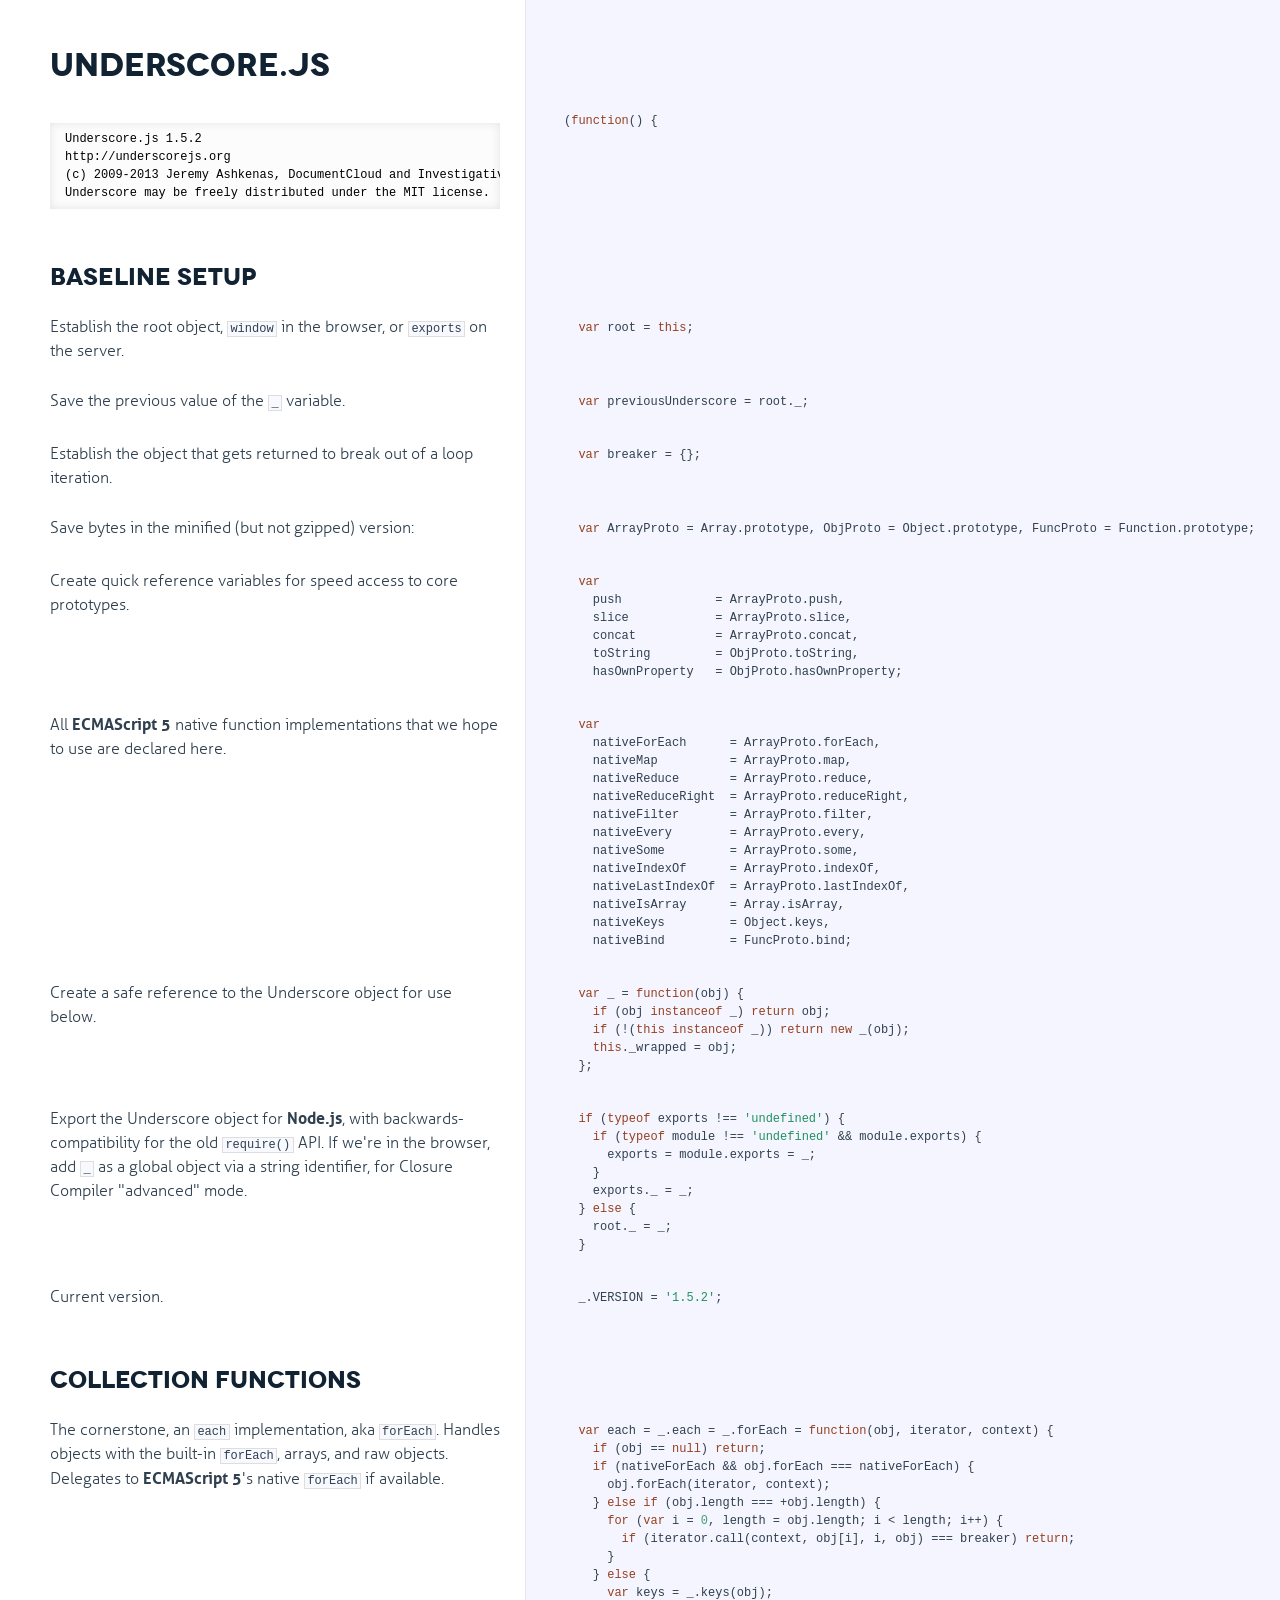
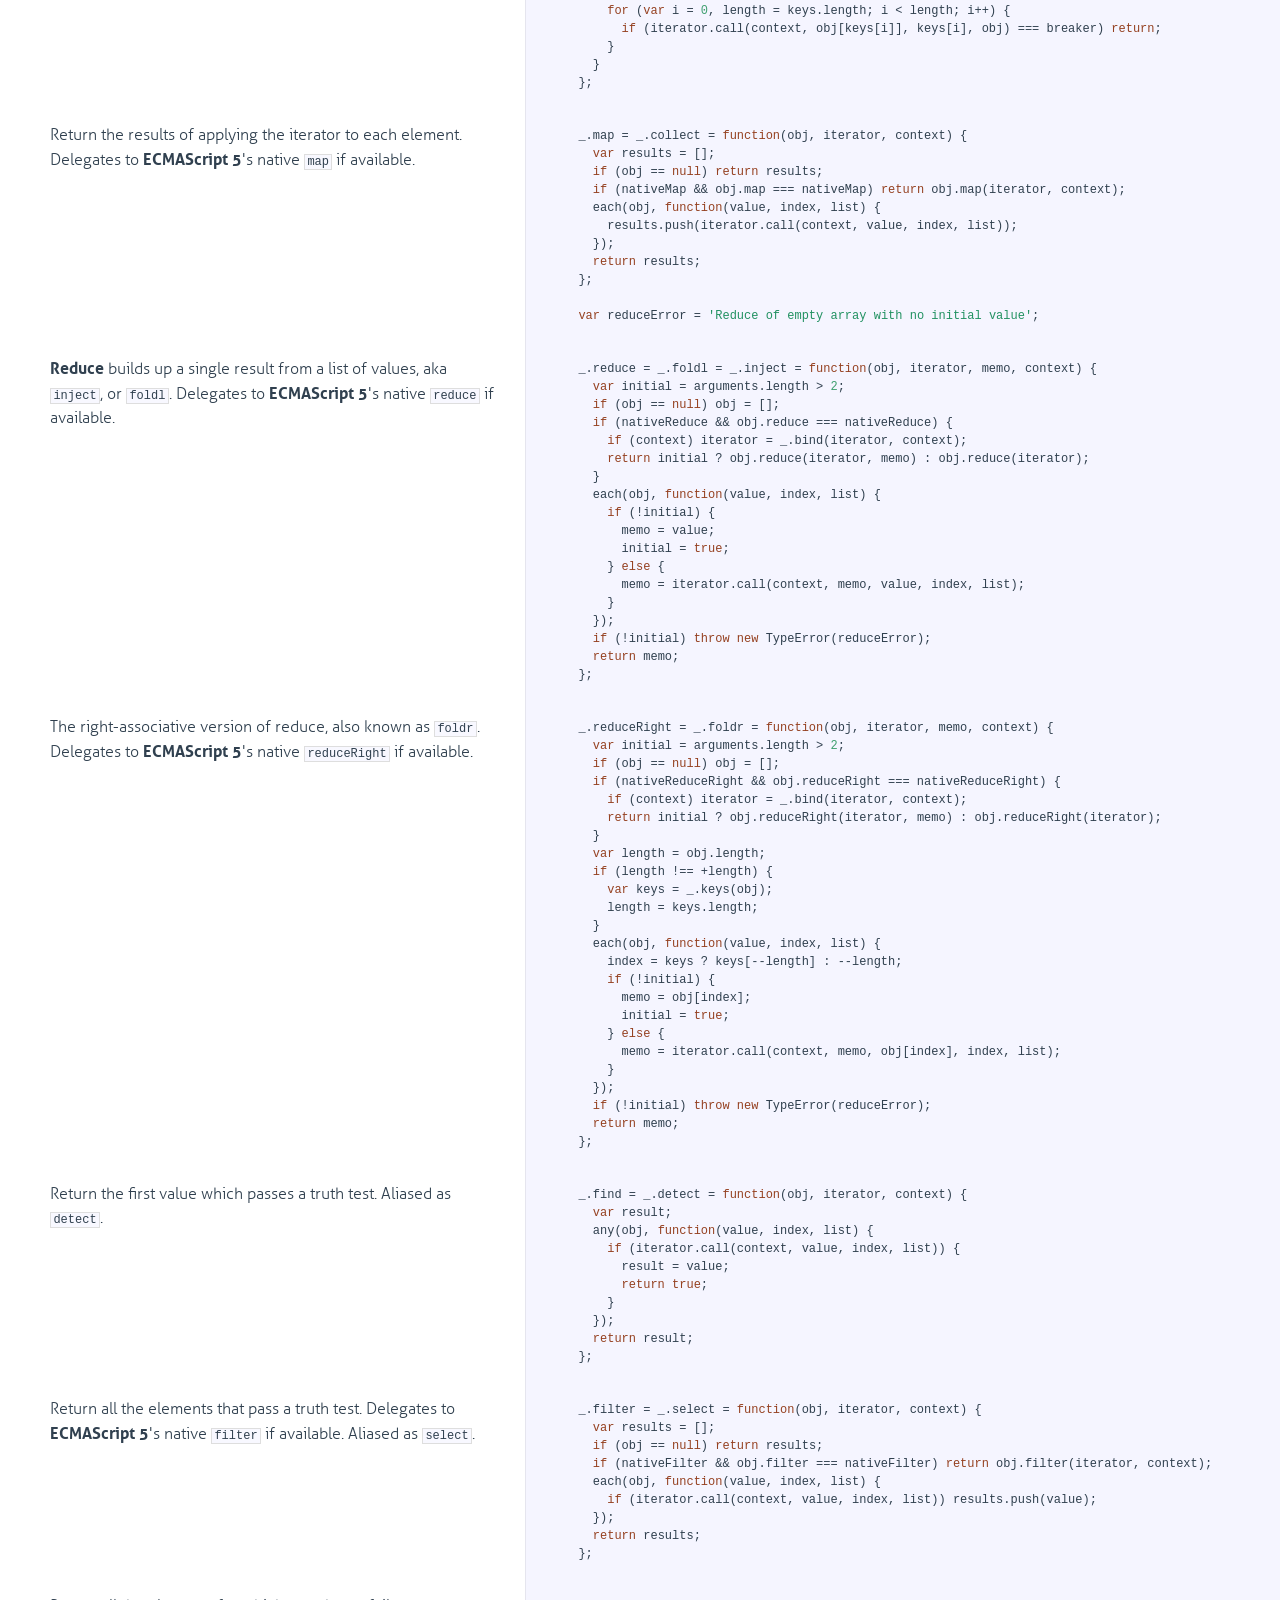
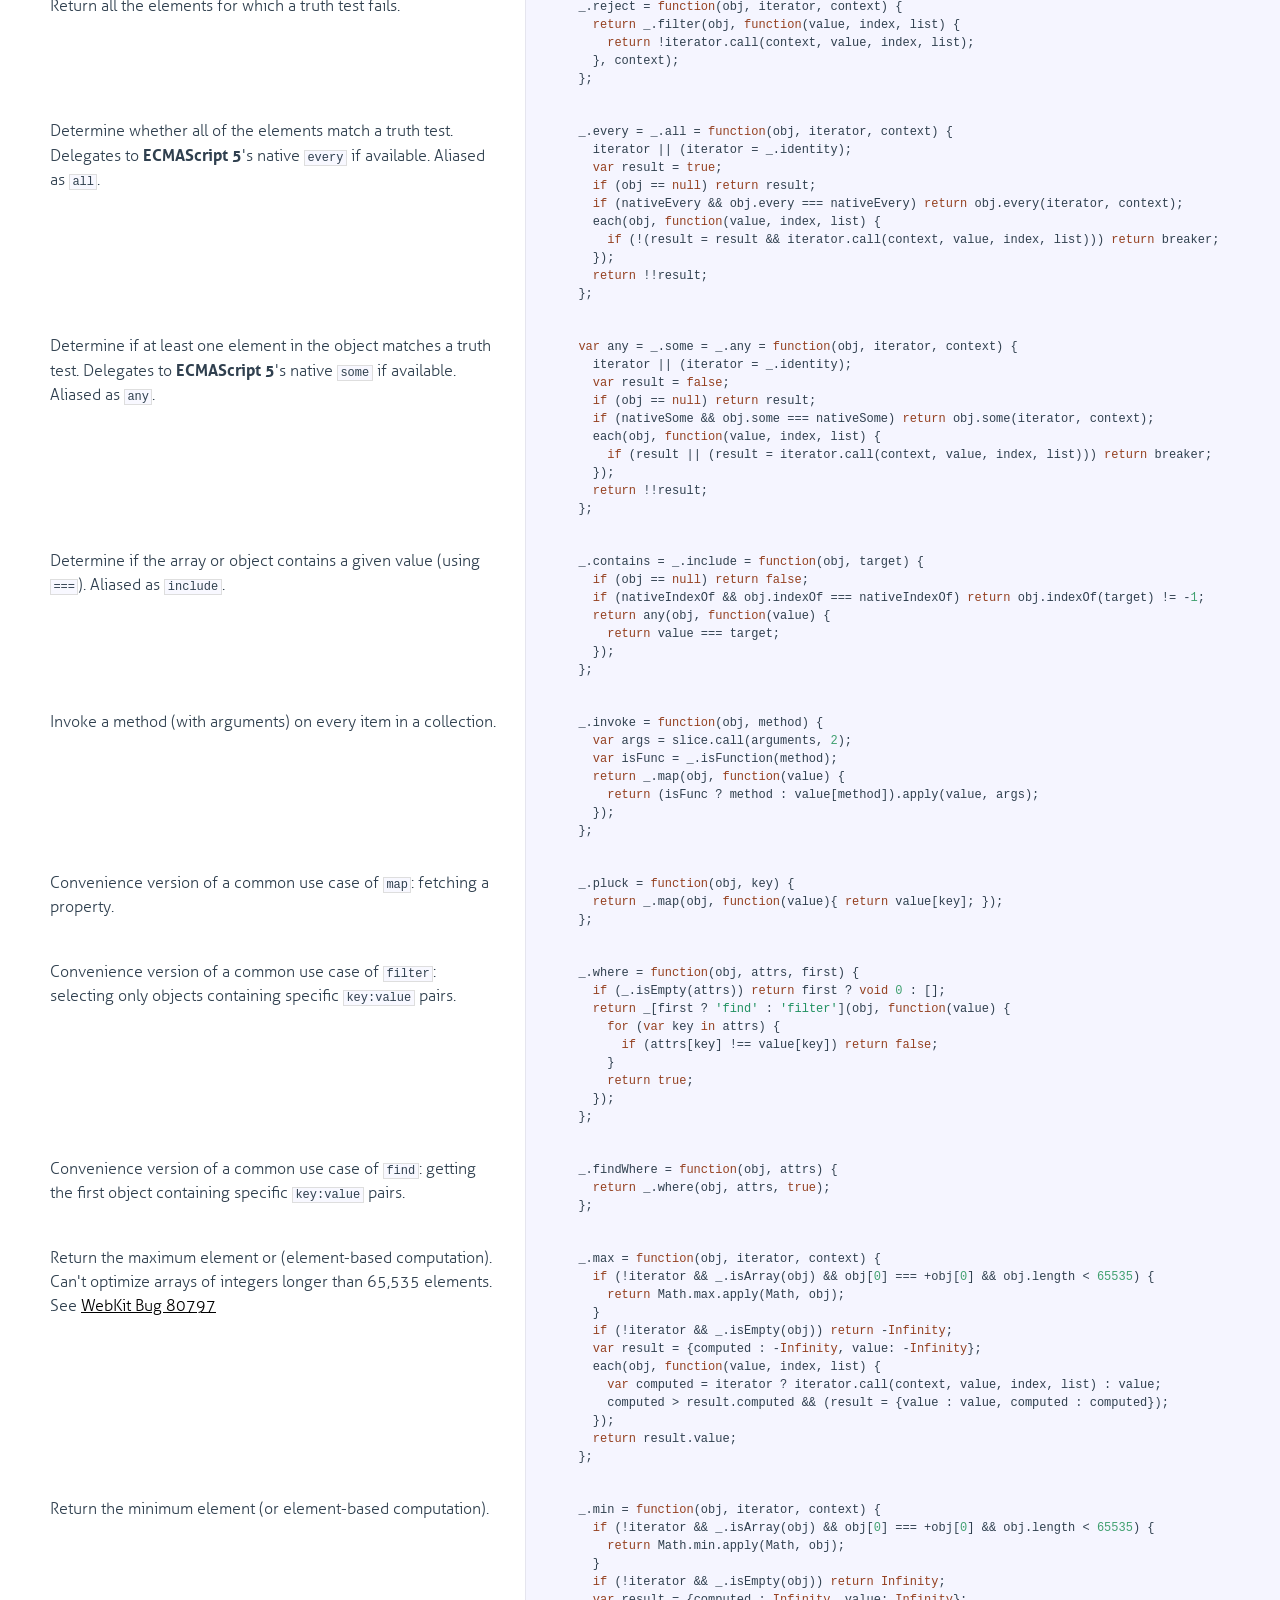
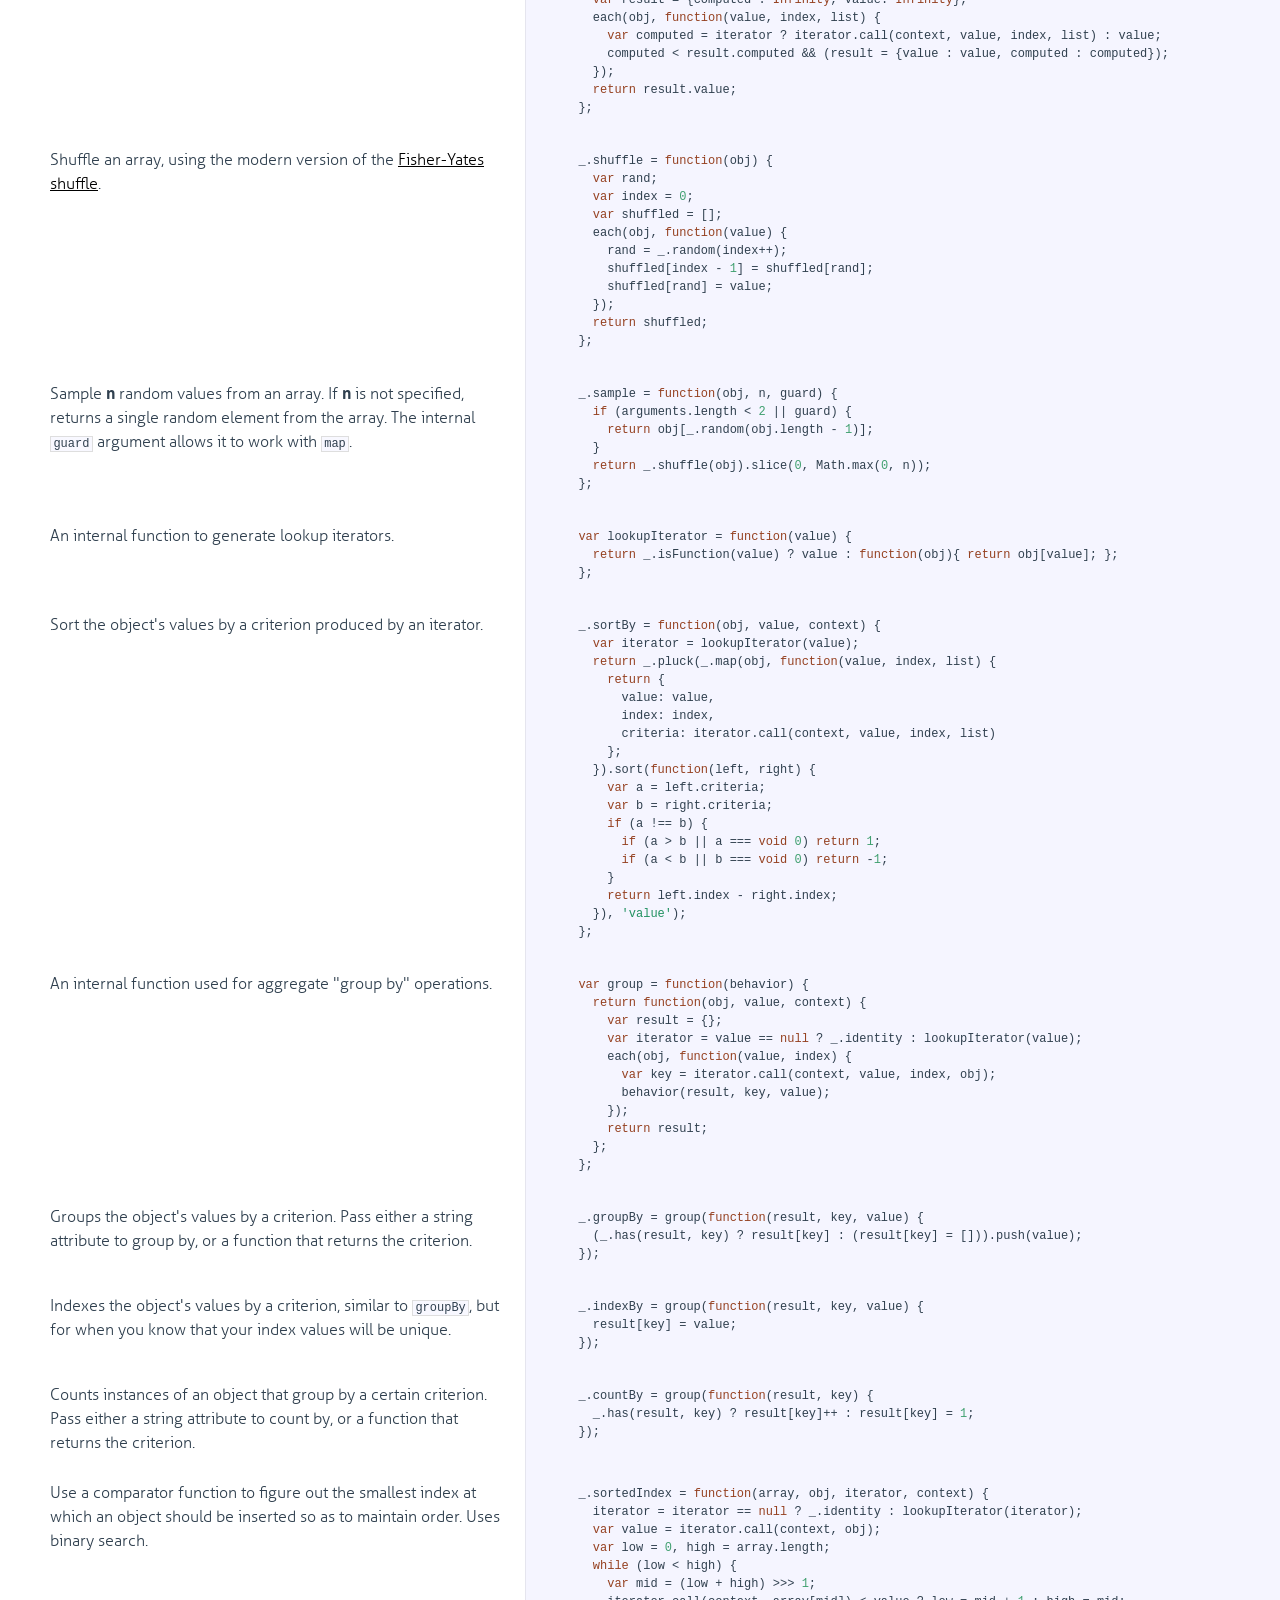
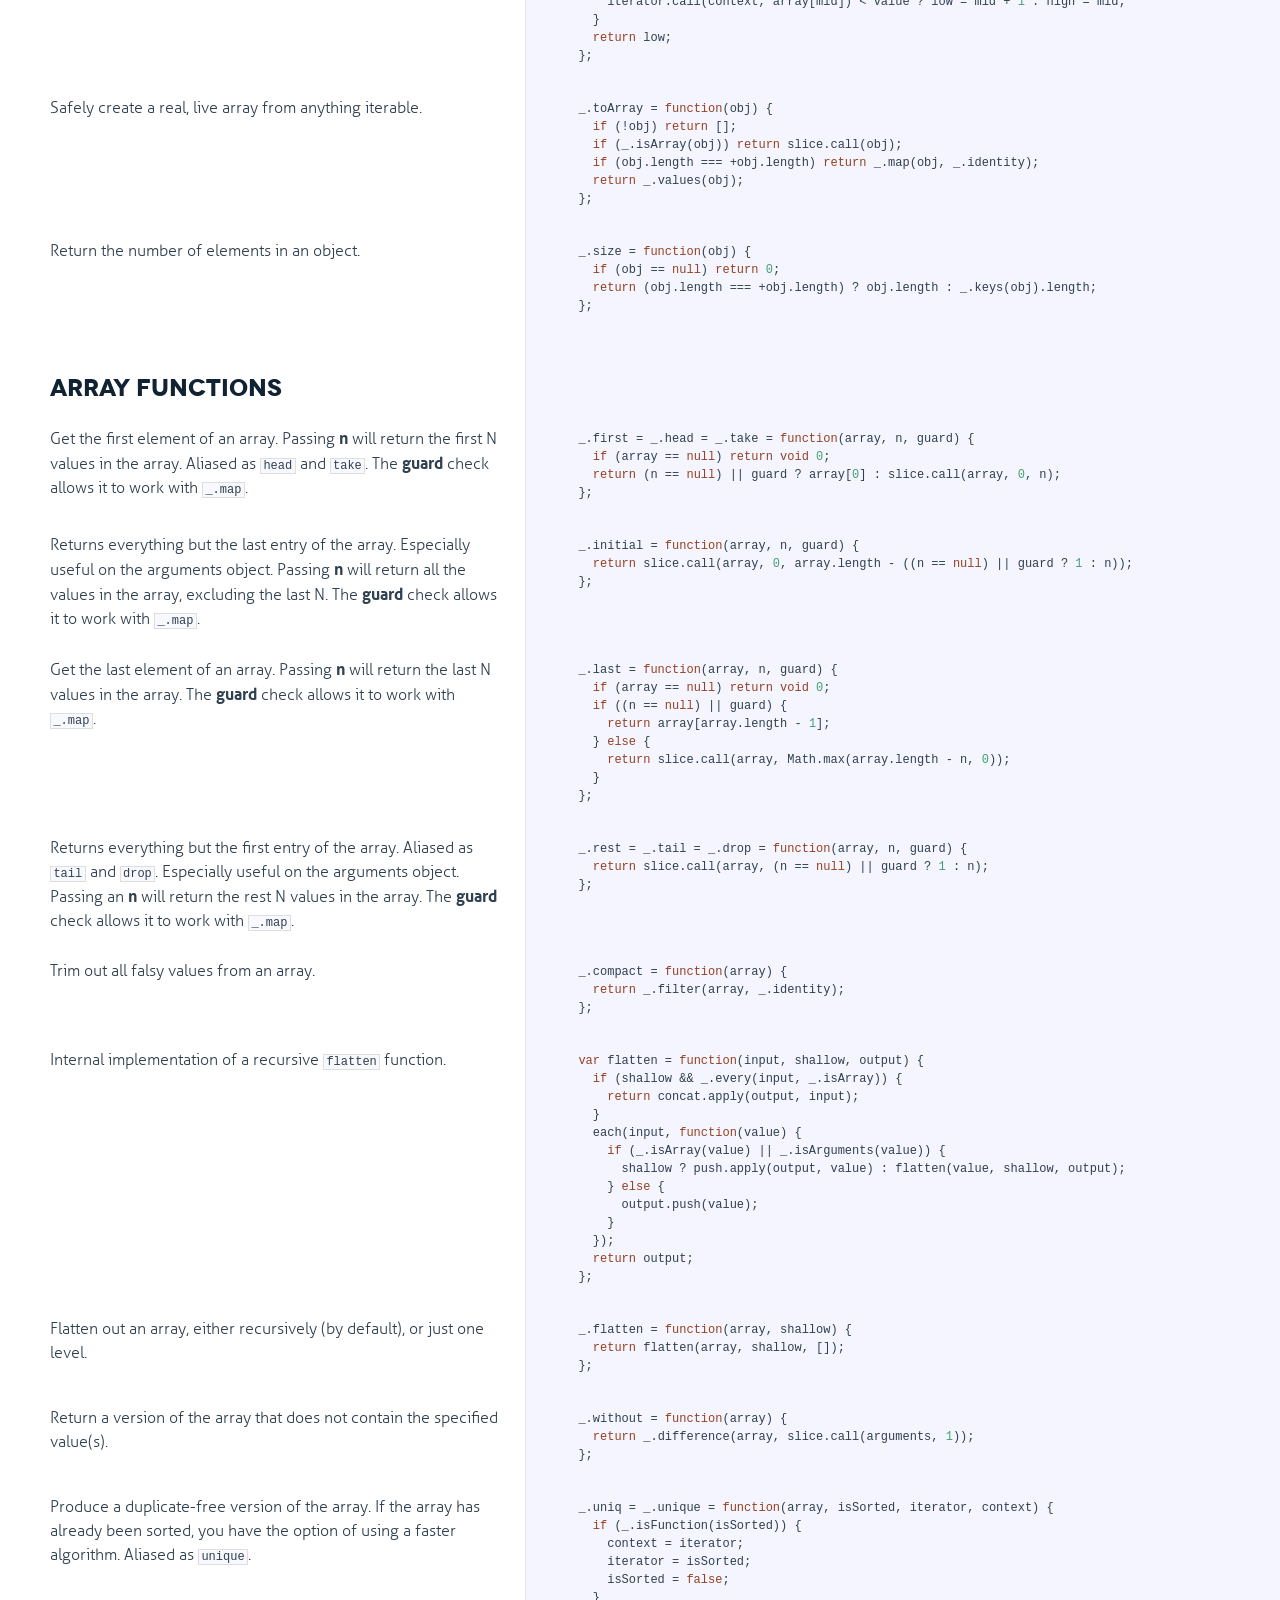
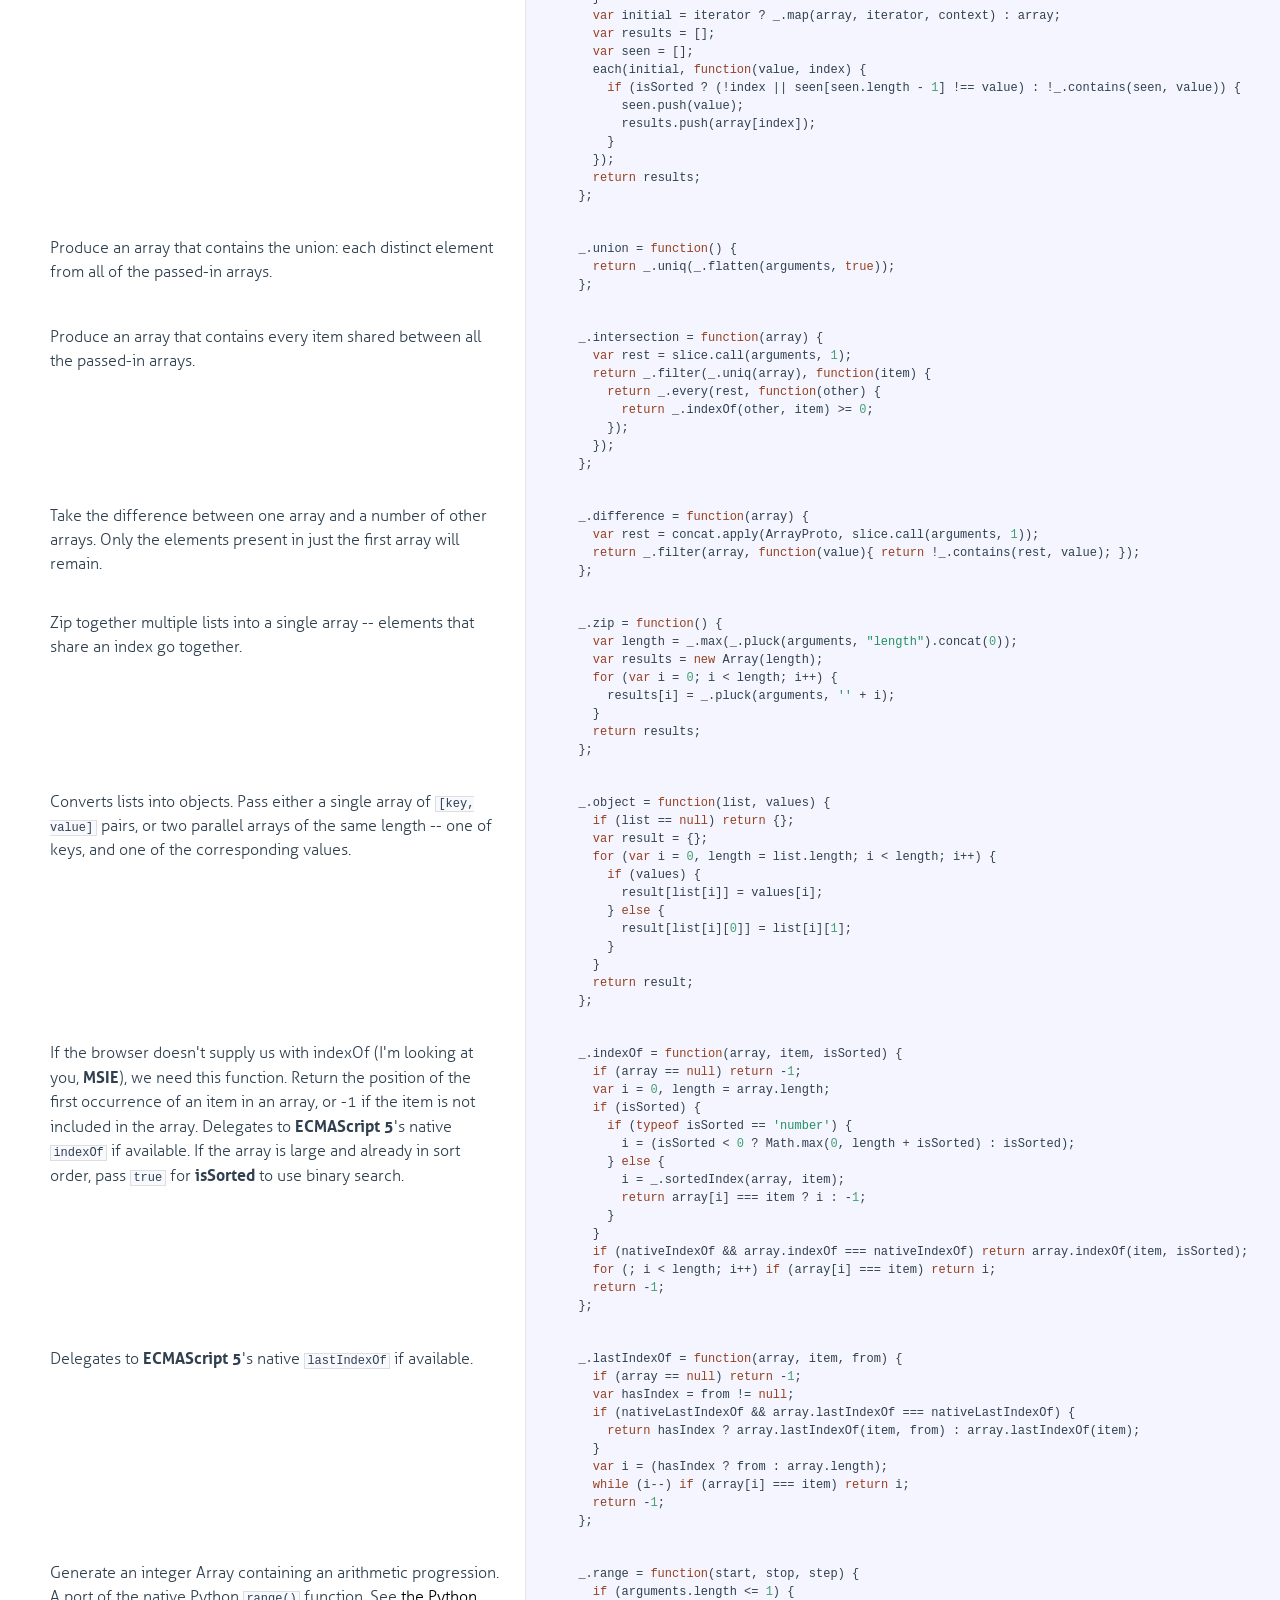
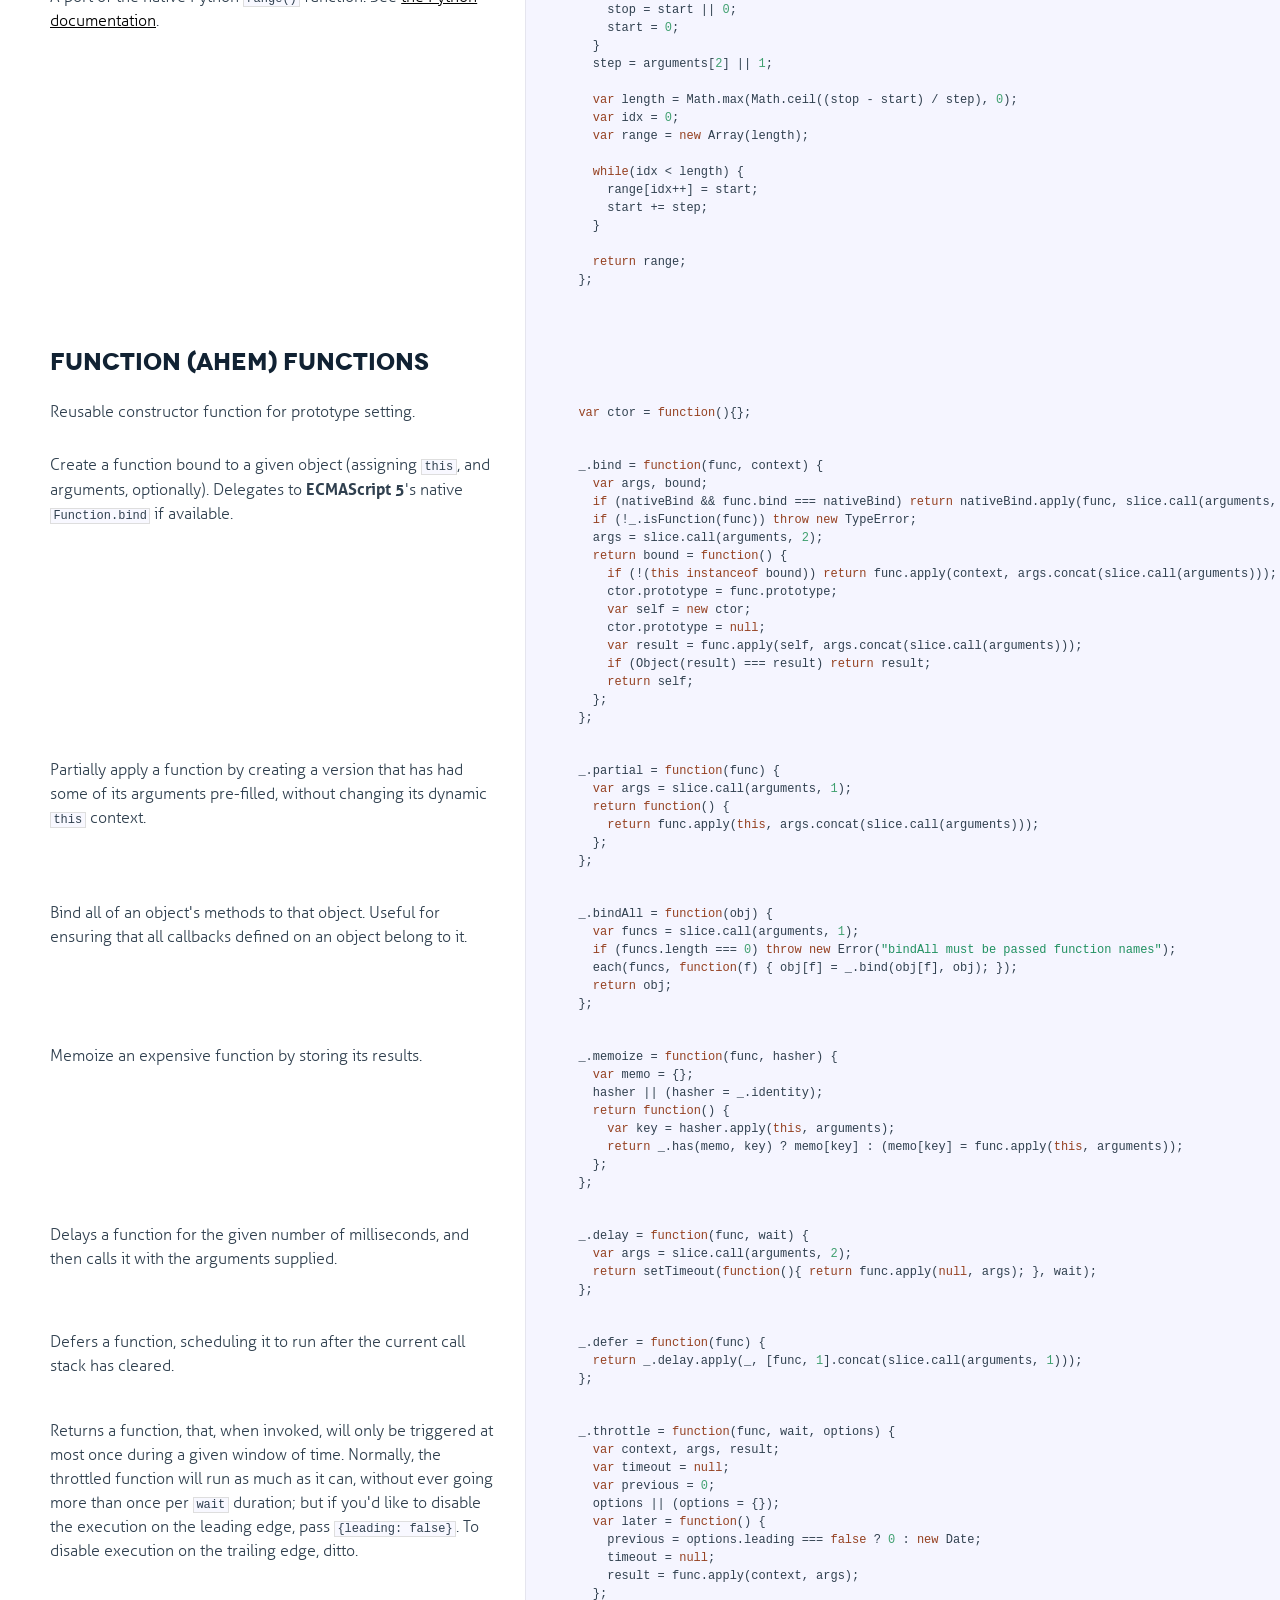
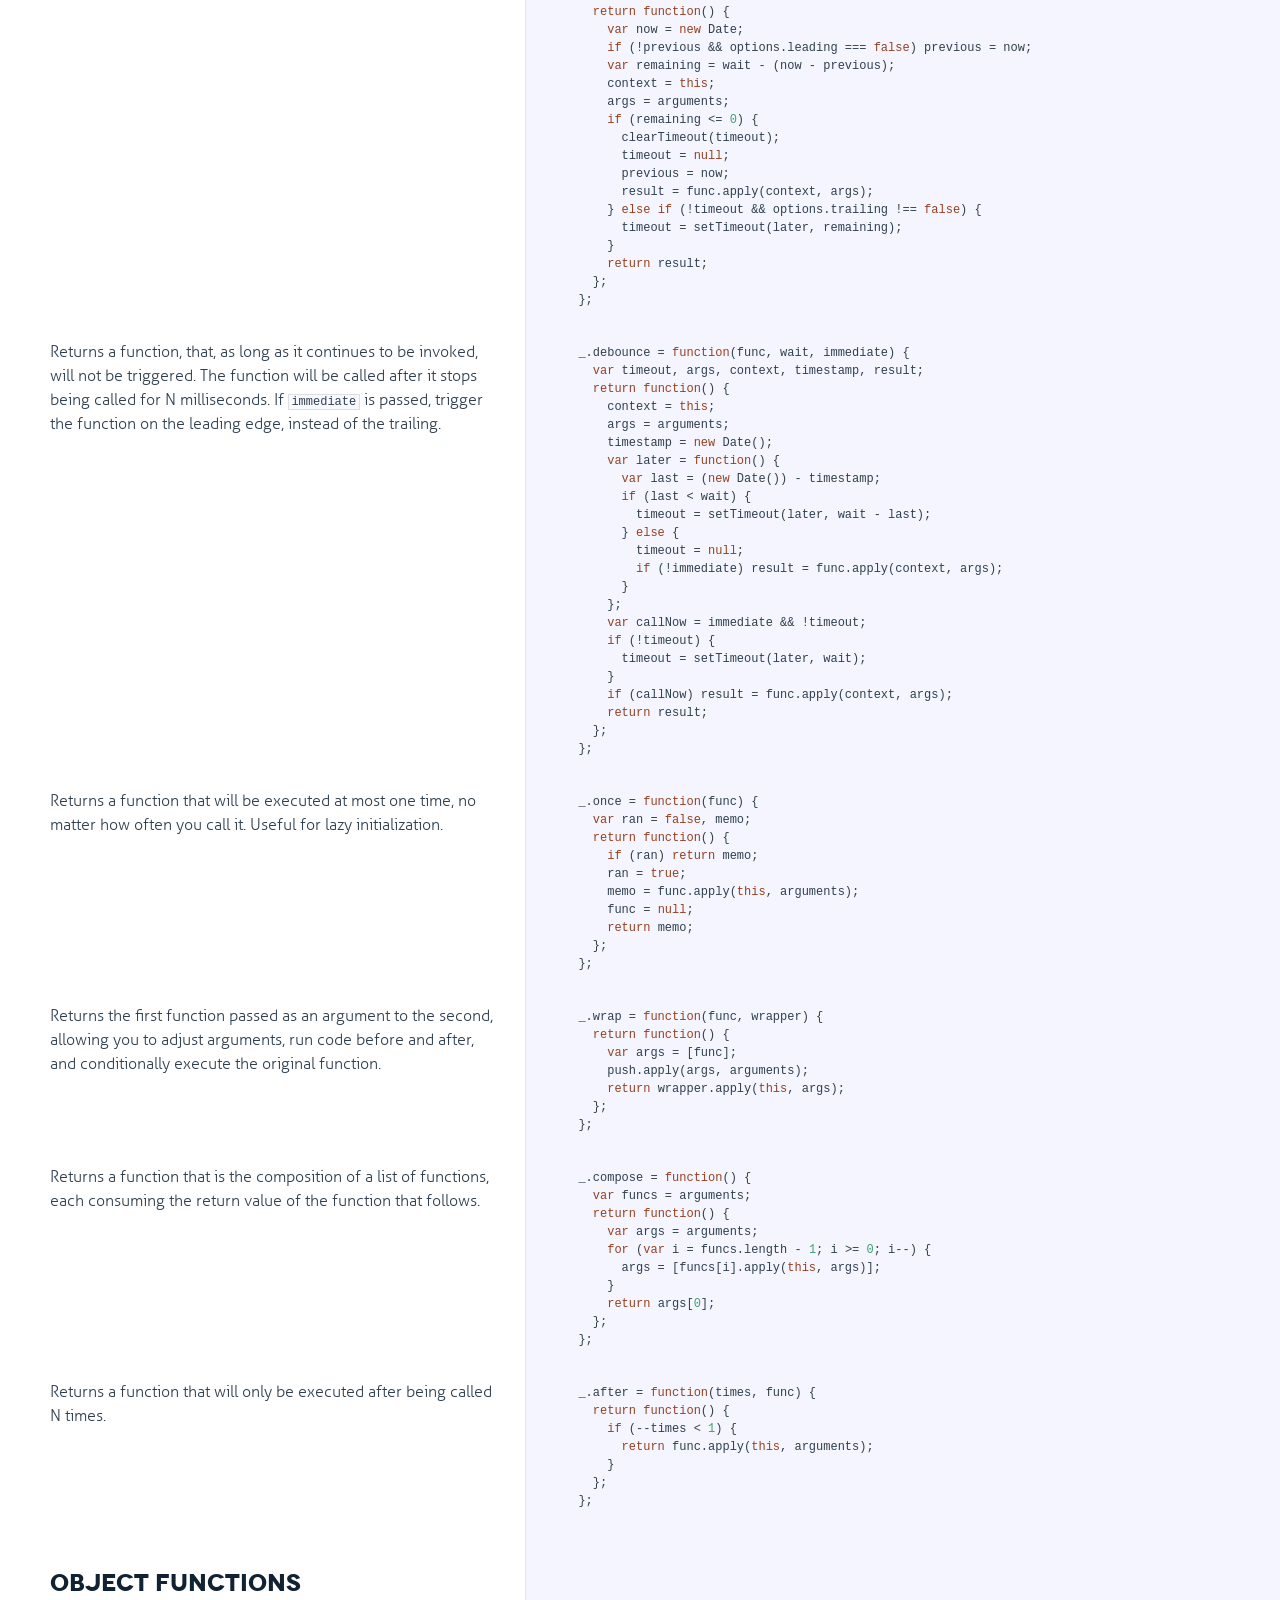
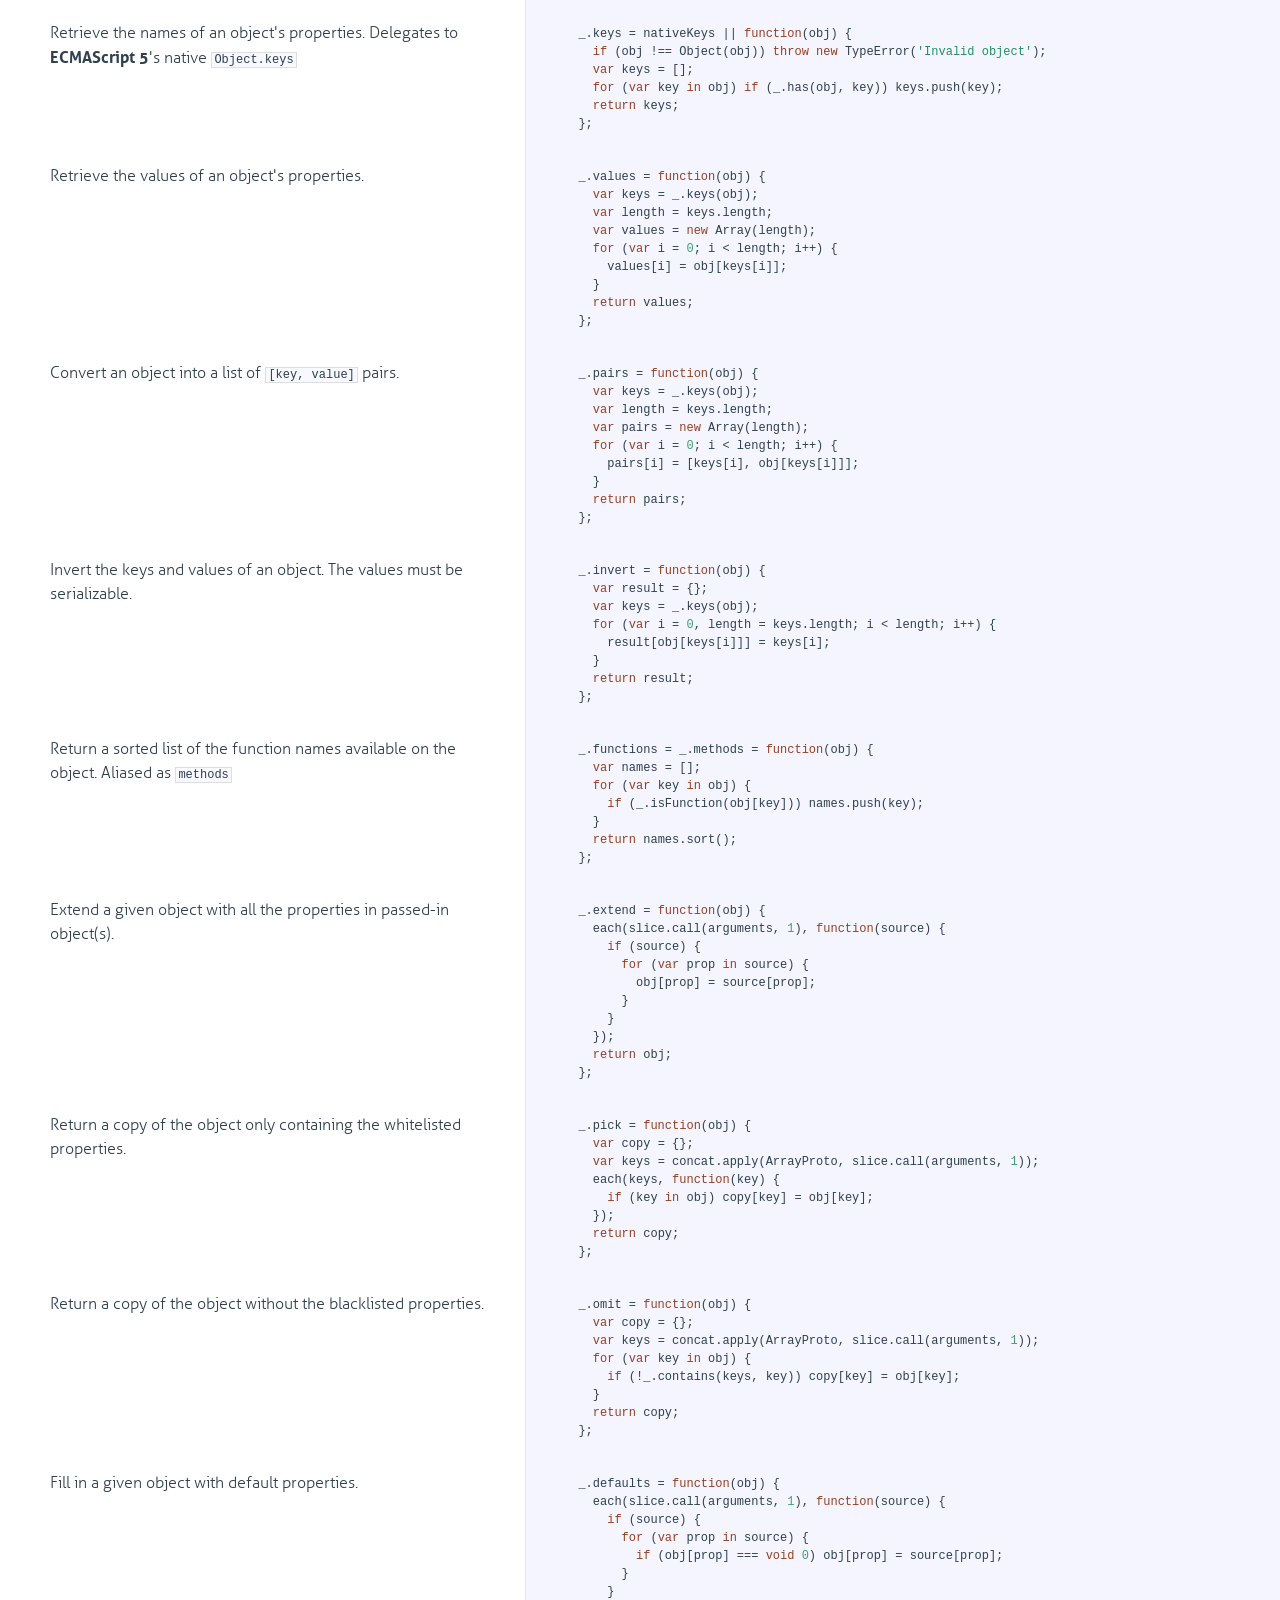
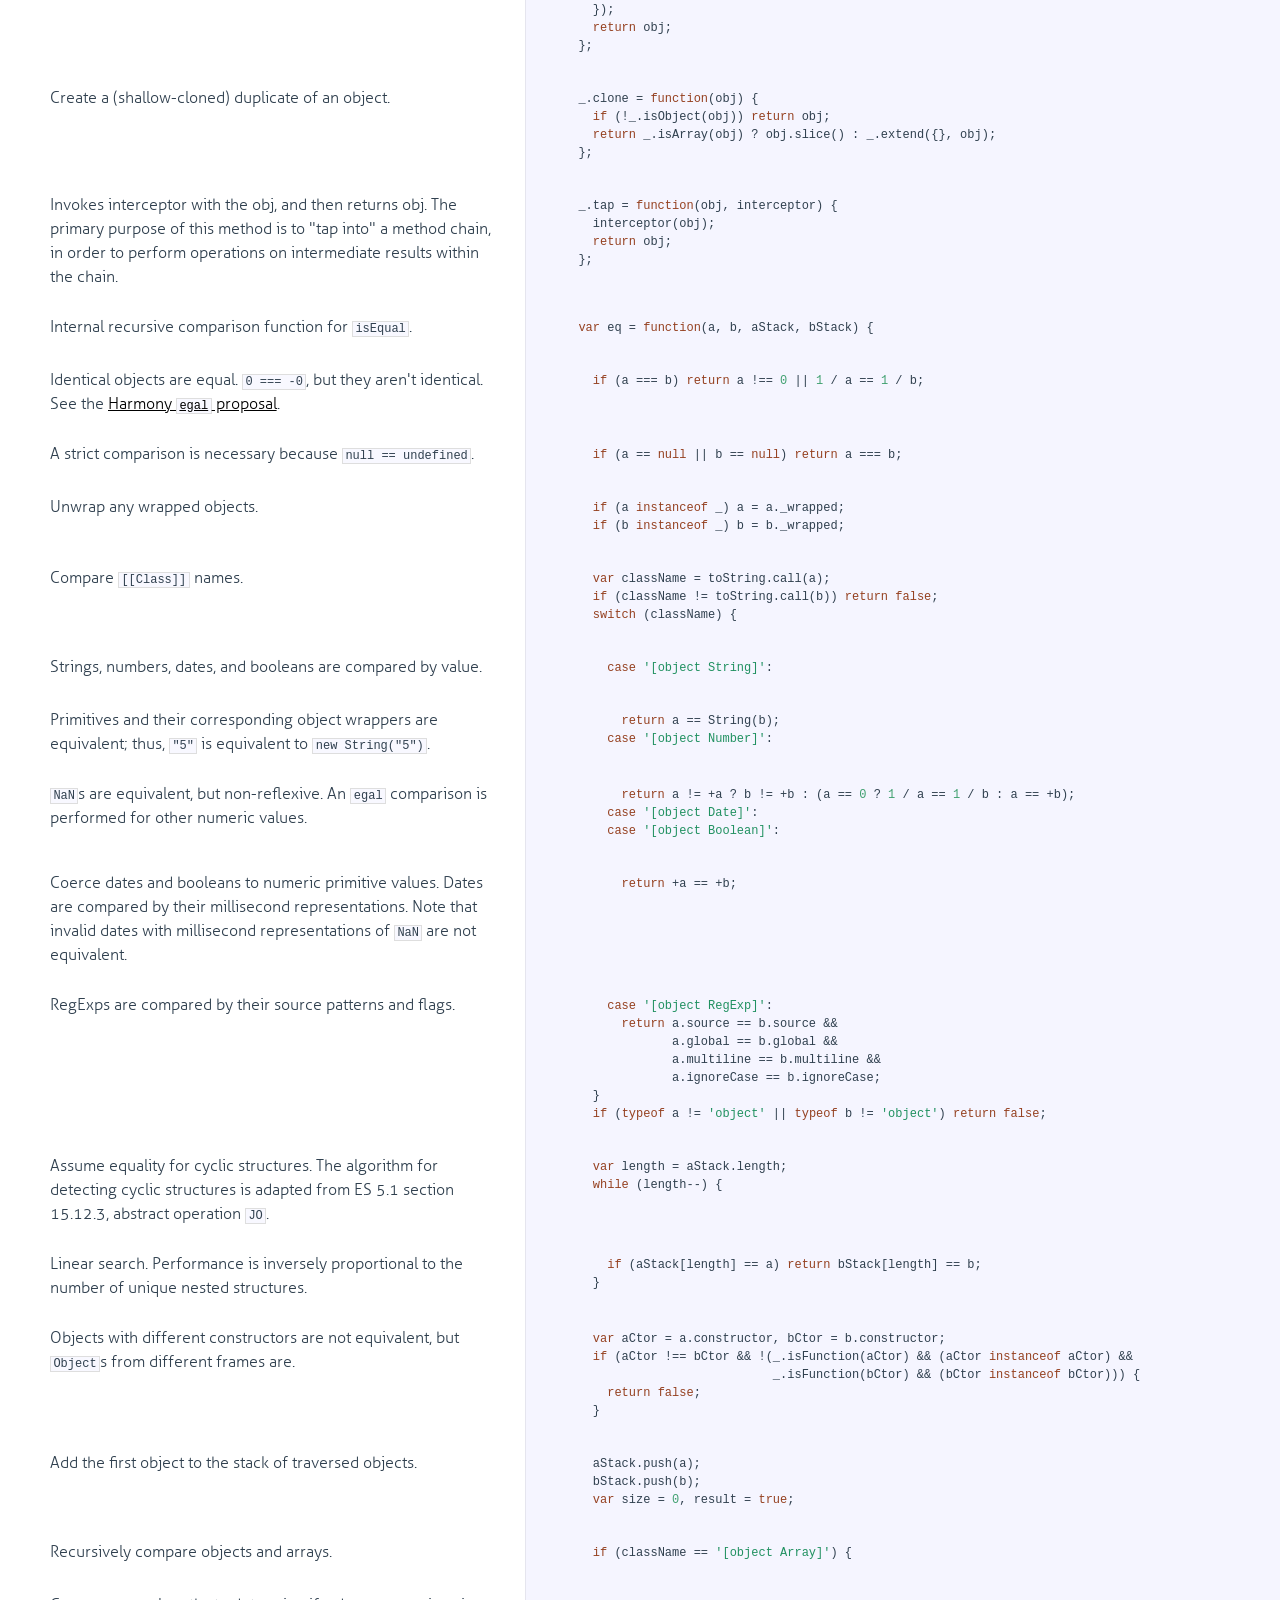
<file: bower_components/underscore/docs/underscore.html>
<!DOCTYPE html>

<html>
<head>
  <title>underscore.js</title>
  <meta http-equiv="content-type" content="text/html; charset=UTF-8">
  <meta name="viewport" content="width=device-width, target-densitydpi=160dpi, initial-scale=1.0; maximum-scale=1.0; user-scalable=0;">
  <link rel="stylesheet" media="all" href="docco.css" />
</head>
<body>
  <div id="container">
    <div id="background"></div>
    
    <ul class="sections">
        
          <li id="title">
              <div class="annotation">
                  <h1>underscore.js</h1>
              </div>
          </li>
        
        
        
        <li id="section-1">
            <div class="annotation">
              
              <div class="pilwrap ">
                <a class="pilcrow" href="#section-1">&#182;</a>
              </div>
              <pre><code>Underscore.js 1.5.2
http://underscorejs.org
(c) 2009-2013 Jeremy Ashkenas, DocumentCloud and Investigative Reporters &amp; Editors
Underscore may be freely distributed under the MIT license.</code></pre>

            </div>
            
            <div class="content"><div class='highlight'><pre>(<span class="keyword">function</span>() {</pre></div></div>
            
        </li>
        
        
        <li id="section-2">
            <div class="annotation">
              
              <div class="pilwrap for-h2">
                <a class="pilcrow" href="#section-2">&#182;</a>
              </div>
              <h2>Baseline setup</h2>

            </div>
            
        </li>
        
        
        <li id="section-3">
            <div class="annotation">
              
              <div class="pilwrap ">
                <a class="pilcrow" href="#section-3">&#182;</a>
              </div>
              <p>Establish the root object, <code>window</code> in the browser, or <code>exports</code> on the server.</p>

            </div>
            
            <div class="content"><div class='highlight'><pre>  <span class="keyword">var</span> root = <span class="keyword">this</span>;</pre></div></div>
            
        </li>
        
        
        <li id="section-4">
            <div class="annotation">
              
              <div class="pilwrap ">
                <a class="pilcrow" href="#section-4">&#182;</a>
              </div>
              <p>Save the previous value of the <code>_</code> variable.</p>

            </div>
            
            <div class="content"><div class='highlight'><pre>  <span class="keyword">var</span> previousUnderscore = root._;</pre></div></div>
            
        </li>
        
        
        <li id="section-5">
            <div class="annotation">
              
              <div class="pilwrap ">
                <a class="pilcrow" href="#section-5">&#182;</a>
              </div>
              <p>Establish the object that gets returned to break out of a loop iteration.</p>

            </div>
            
            <div class="content"><div class='highlight'><pre>  <span class="keyword">var</span> breaker = {};</pre></div></div>
            
        </li>
        
        
        <li id="section-6">
            <div class="annotation">
              
              <div class="pilwrap ">
                <a class="pilcrow" href="#section-6">&#182;</a>
              </div>
              <p>Save bytes in the minified (but not gzipped) version:</p>

            </div>
            
            <div class="content"><div class='highlight'><pre>  <span class="keyword">var</span> ArrayProto = Array.prototype, ObjProto = Object.prototype, FuncProto = Function.prototype;</pre></div></div>
            
        </li>
        
        
        <li id="section-7">
            <div class="annotation">
              
              <div class="pilwrap ">
                <a class="pilcrow" href="#section-7">&#182;</a>
              </div>
              <p>Create quick reference variables for speed access to core prototypes.</p>

            </div>
            
            <div class="content"><div class='highlight'><pre>  <span class="keyword">var</span>
    push             = ArrayProto.push,
    slice            = ArrayProto.slice,
    concat           = ArrayProto.concat,
    toString         = ObjProto.toString,
    hasOwnProperty   = ObjProto.hasOwnProperty;</pre></div></div>
            
        </li>
        
        
        <li id="section-8">
            <div class="annotation">
              
              <div class="pilwrap ">
                <a class="pilcrow" href="#section-8">&#182;</a>
              </div>
              <p>All <strong>ECMAScript 5</strong> native function implementations that we hope to use
are declared here.</p>

            </div>
            
            <div class="content"><div class='highlight'><pre>  <span class="keyword">var</span>
    nativeForEach      = ArrayProto.forEach,
    nativeMap          = ArrayProto.map,
    nativeReduce       = ArrayProto.reduce,
    nativeReduceRight  = ArrayProto.reduceRight,
    nativeFilter       = ArrayProto.filter,
    nativeEvery        = ArrayProto.every,
    nativeSome         = ArrayProto.some,
    nativeIndexOf      = ArrayProto.indexOf,
    nativeLastIndexOf  = ArrayProto.lastIndexOf,
    nativeIsArray      = Array.isArray,
    nativeKeys         = Object.keys,
    nativeBind         = FuncProto.bind;</pre></div></div>
            
        </li>
        
        
        <li id="section-9">
            <div class="annotation">
              
              <div class="pilwrap ">
                <a class="pilcrow" href="#section-9">&#182;</a>
              </div>
              <p>Create a safe reference to the Underscore object for use below.</p>

            </div>
            
            <div class="content"><div class='highlight'><pre>  <span class="keyword">var</span> _ = <span class="keyword">function</span>(obj) {
    <span class="keyword">if</span> (obj <span class="keyword">instanceof</span> _) <span class="keyword">return</span> obj;
    <span class="keyword">if</span> (!(<span class="keyword">this</span> <span class="keyword">instanceof</span> _)) <span class="keyword">return</span> <span class="keyword">new</span> _(obj);
    <span class="keyword">this</span>._wrapped = obj;
  };</pre></div></div>
            
        </li>
        
        
        <li id="section-10">
            <div class="annotation">
              
              <div class="pilwrap ">
                <a class="pilcrow" href="#section-10">&#182;</a>
              </div>
              <p>Export the Underscore object for <strong>Node.js</strong>, with
backwards-compatibility for the old <code>require()</code> API. If we&#39;re in
the browser, add <code>_</code> as a global object via a string identifier,
for Closure Compiler &quot;advanced&quot; mode.</p>

            </div>
            
            <div class="content"><div class='highlight'><pre>  <span class="keyword">if</span> (<span class="keyword">typeof</span> exports !== <span class="string">'undefined'</span>) {
    <span class="keyword">if</span> (<span class="keyword">typeof</span> module !== <span class="string">'undefined'</span> &amp;&amp; module.exports) {
      exports = module.exports = _;
    }
    exports._ = _;
  } <span class="keyword">else</span> {
    root._ = _;
  }</pre></div></div>
            
        </li>
        
        
        <li id="section-11">
            <div class="annotation">
              
              <div class="pilwrap ">
                <a class="pilcrow" href="#section-11">&#182;</a>
              </div>
              <p>Current version.</p>

            </div>
            
            <div class="content"><div class='highlight'><pre>  _.VERSION = <span class="string">'1.5.2'</span>;</pre></div></div>
            
        </li>
        
        
        <li id="section-12">
            <div class="annotation">
              
              <div class="pilwrap for-h2">
                <a class="pilcrow" href="#section-12">&#182;</a>
              </div>
              <h2>Collection Functions</h2>

            </div>
            
        </li>
        
        
        <li id="section-13">
            <div class="annotation">
              
              <div class="pilwrap ">
                <a class="pilcrow" href="#section-13">&#182;</a>
              </div>
              <p>The cornerstone, an <code>each</code> implementation, aka <code>forEach</code>.
Handles objects with the built-in <code>forEach</code>, arrays, and raw objects.
Delegates to <strong>ECMAScript 5</strong>&#39;s native <code>forEach</code> if available.</p>

            </div>
            
            <div class="content"><div class='highlight'><pre>  <span class="keyword">var</span> each = _.each = _.forEach = <span class="keyword">function</span>(obj, iterator, context) {
    <span class="keyword">if</span> (obj == <span class="literal">null</span>) <span class="keyword">return</span>;
    <span class="keyword">if</span> (nativeForEach &amp;&amp; obj.forEach === nativeForEach) {
      obj.forEach(iterator, context);
    } <span class="keyword">else</span> <span class="keyword">if</span> (obj.length === +obj.length) {
      <span class="keyword">for</span> (<span class="keyword">var</span> i = <span class="number">0</span>, length = obj.length; i &lt; length; i++) {
        <span class="keyword">if</span> (iterator.call(context, obj[i], i, obj) === breaker) <span class="keyword">return</span>;
      }
    } <span class="keyword">else</span> {
      <span class="keyword">var</span> keys = _.keys(obj);
      <span class="keyword">for</span> (<span class="keyword">var</span> i = <span class="number">0</span>, length = keys.length; i &lt; length; i++) {
        <span class="keyword">if</span> (iterator.call(context, obj[keys[i]], keys[i], obj) === breaker) <span class="keyword">return</span>;
      }
    }
  };</pre></div></div>
            
        </li>
        
        
        <li id="section-14">
            <div class="annotation">
              
              <div class="pilwrap ">
                <a class="pilcrow" href="#section-14">&#182;</a>
              </div>
              <p>Return the results of applying the iterator to each element.
Delegates to <strong>ECMAScript 5</strong>&#39;s native <code>map</code> if available.</p>

            </div>
            
            <div class="content"><div class='highlight'><pre>  _.map = _.collect = <span class="keyword">function</span>(obj, iterator, context) {
    <span class="keyword">var</span> results = [];
    <span class="keyword">if</span> (obj == <span class="literal">null</span>) <span class="keyword">return</span> results;
    <span class="keyword">if</span> (nativeMap &amp;&amp; obj.map === nativeMap) <span class="keyword">return</span> obj.map(iterator, context);
    each(obj, <span class="keyword">function</span>(value, index, list) {
      results.push(iterator.call(context, value, index, list));
    });
    <span class="keyword">return</span> results;
  };

  <span class="keyword">var</span> reduceError = <span class="string">'Reduce of empty array with no initial value'</span>;</pre></div></div>
            
        </li>
        
        
        <li id="section-15">
            <div class="annotation">
              
              <div class="pilwrap ">
                <a class="pilcrow" href="#section-15">&#182;</a>
              </div>
              <p><strong>Reduce</strong> builds up a single result from a list of values, aka <code>inject</code>,
or <code>foldl</code>. Delegates to <strong>ECMAScript 5</strong>&#39;s native <code>reduce</code> if available.</p>

            </div>
            
            <div class="content"><div class='highlight'><pre>  _.reduce = _.foldl = _.inject = <span class="keyword">function</span>(obj, iterator, memo, context) {
    <span class="keyword">var</span> initial = arguments.length &gt; <span class="number">2</span>;
    <span class="keyword">if</span> (obj == <span class="literal">null</span>) obj = [];
    <span class="keyword">if</span> (nativeReduce &amp;&amp; obj.reduce === nativeReduce) {
      <span class="keyword">if</span> (context) iterator = _.bind(iterator, context);
      <span class="keyword">return</span> initial ? obj.reduce(iterator, memo) : obj.reduce(iterator);
    }
    each(obj, <span class="keyword">function</span>(value, index, list) {
      <span class="keyword">if</span> (!initial) {
        memo = value;
        initial = <span class="literal">true</span>;
      } <span class="keyword">else</span> {
        memo = iterator.call(context, memo, value, index, list);
      }
    });
    <span class="keyword">if</span> (!initial) <span class="keyword">throw</span> <span class="keyword">new</span> TypeError(reduceError);
    <span class="keyword">return</span> memo;
  };</pre></div></div>
            
        </li>
        
        
        <li id="section-16">
            <div class="annotation">
              
              <div class="pilwrap ">
                <a class="pilcrow" href="#section-16">&#182;</a>
              </div>
              <p>The right-associative version of reduce, also known as <code>foldr</code>.
Delegates to <strong>ECMAScript 5</strong>&#39;s native <code>reduceRight</code> if available.</p>

            </div>
            
            <div class="content"><div class='highlight'><pre>  _.reduceRight = _.foldr = <span class="keyword">function</span>(obj, iterator, memo, context) {
    <span class="keyword">var</span> initial = arguments.length &gt; <span class="number">2</span>;
    <span class="keyword">if</span> (obj == <span class="literal">null</span>) obj = [];
    <span class="keyword">if</span> (nativeReduceRight &amp;&amp; obj.reduceRight === nativeReduceRight) {
      <span class="keyword">if</span> (context) iterator = _.bind(iterator, context);
      <span class="keyword">return</span> initial ? obj.reduceRight(iterator, memo) : obj.reduceRight(iterator);
    }
    <span class="keyword">var</span> length = obj.length;
    <span class="keyword">if</span> (length !== +length) {
      <span class="keyword">var</span> keys = _.keys(obj);
      length = keys.length;
    }
    each(obj, <span class="keyword">function</span>(value, index, list) {
      index = keys ? keys[--length] : --length;
      <span class="keyword">if</span> (!initial) {
        memo = obj[index];
        initial = <span class="literal">true</span>;
      } <span class="keyword">else</span> {
        memo = iterator.call(context, memo, obj[index], index, list);
      }
    });
    <span class="keyword">if</span> (!initial) <span class="keyword">throw</span> <span class="keyword">new</span> TypeError(reduceError);
    <span class="keyword">return</span> memo;
  };</pre></div></div>
            
        </li>
        
        
        <li id="section-17">
            <div class="annotation">
              
              <div class="pilwrap ">
                <a class="pilcrow" href="#section-17">&#182;</a>
              </div>
              <p>Return the first value which passes a truth test. Aliased as <code>detect</code>.</p>

            </div>
            
            <div class="content"><div class='highlight'><pre>  _.find = _.detect = <span class="keyword">function</span>(obj, iterator, context) {
    <span class="keyword">var</span> result;
    any(obj, <span class="keyword">function</span>(value, index, list) {
      <span class="keyword">if</span> (iterator.call(context, value, index, list)) {
        result = value;
        <span class="keyword">return</span> <span class="literal">true</span>;
      }
    });
    <span class="keyword">return</span> result;
  };</pre></div></div>
            
        </li>
        
        
        <li id="section-18">
            <div class="annotation">
              
              <div class="pilwrap ">
                <a class="pilcrow" href="#section-18">&#182;</a>
              </div>
              <p>Return all the elements that pass a truth test.
Delegates to <strong>ECMAScript 5</strong>&#39;s native <code>filter</code> if available.
Aliased as <code>select</code>.</p>

            </div>
            
            <div class="content"><div class='highlight'><pre>  _.filter = _.select = <span class="keyword">function</span>(obj, iterator, context) {
    <span class="keyword">var</span> results = [];
    <span class="keyword">if</span> (obj == <span class="literal">null</span>) <span class="keyword">return</span> results;
    <span class="keyword">if</span> (nativeFilter &amp;&amp; obj.filter === nativeFilter) <span class="keyword">return</span> obj.filter(iterator, context);
    each(obj, <span class="keyword">function</span>(value, index, list) {
      <span class="keyword">if</span> (iterator.call(context, value, index, list)) results.push(value);
    });
    <span class="keyword">return</span> results;
  };</pre></div></div>
            
        </li>
        
        
        <li id="section-19">
            <div class="annotation">
              
              <div class="pilwrap ">
                <a class="pilcrow" href="#section-19">&#182;</a>
              </div>
              <p>Return all the elements for which a truth test fails.</p>

            </div>
            
            <div class="content"><div class='highlight'><pre>  _.reject = <span class="keyword">function</span>(obj, iterator, context) {
    <span class="keyword">return</span> _.filter(obj, <span class="keyword">function</span>(value, index, list) {
      <span class="keyword">return</span> !iterator.call(context, value, index, list);
    }, context);
  };</pre></div></div>
            
        </li>
        
        
        <li id="section-20">
            <div class="annotation">
              
              <div class="pilwrap ">
                <a class="pilcrow" href="#section-20">&#182;</a>
              </div>
              <p>Determine whether all of the elements match a truth test.
Delegates to <strong>ECMAScript 5</strong>&#39;s native <code>every</code> if available.
Aliased as <code>all</code>.</p>

            </div>
            
            <div class="content"><div class='highlight'><pre>  _.every = _.all = <span class="keyword">function</span>(obj, iterator, context) {
    iterator || (iterator = _.identity);
    <span class="keyword">var</span> result = <span class="literal">true</span>;
    <span class="keyword">if</span> (obj == <span class="literal">null</span>) <span class="keyword">return</span> result;
    <span class="keyword">if</span> (nativeEvery &amp;&amp; obj.every === nativeEvery) <span class="keyword">return</span> obj.every(iterator, context);
    each(obj, <span class="keyword">function</span>(value, index, list) {
      <span class="keyword">if</span> (!(result = result &amp;&amp; iterator.call(context, value, index, list))) <span class="keyword">return</span> breaker;
    });
    <span class="keyword">return</span> !!result;
  };</pre></div></div>
            
        </li>
        
        
        <li id="section-21">
            <div class="annotation">
              
              <div class="pilwrap ">
                <a class="pilcrow" href="#section-21">&#182;</a>
              </div>
              <p>Determine if at least one element in the object matches a truth test.
Delegates to <strong>ECMAScript 5</strong>&#39;s native <code>some</code> if available.
Aliased as <code>any</code>.</p>

            </div>
            
            <div class="content"><div class='highlight'><pre>  <span class="keyword">var</span> any = _.some = _.any = <span class="keyword">function</span>(obj, iterator, context) {
    iterator || (iterator = _.identity);
    <span class="keyword">var</span> result = <span class="literal">false</span>;
    <span class="keyword">if</span> (obj == <span class="literal">null</span>) <span class="keyword">return</span> result;
    <span class="keyword">if</span> (nativeSome &amp;&amp; obj.some === nativeSome) <span class="keyword">return</span> obj.some(iterator, context);
    each(obj, <span class="keyword">function</span>(value, index, list) {
      <span class="keyword">if</span> (result || (result = iterator.call(context, value, index, list))) <span class="keyword">return</span> breaker;
    });
    <span class="keyword">return</span> !!result;
  };</pre></div></div>
            
        </li>
        
        
        <li id="section-22">
            <div class="annotation">
              
              <div class="pilwrap ">
                <a class="pilcrow" href="#section-22">&#182;</a>
              </div>
              <p>Determine if the array or object contains a given value (using <code>===</code>).
Aliased as <code>include</code>.</p>

            </div>
            
            <div class="content"><div class='highlight'><pre>  _.contains = _.include = <span class="keyword">function</span>(obj, target) {
    <span class="keyword">if</span> (obj == <span class="literal">null</span>) <span class="keyword">return</span> <span class="literal">false</span>;
    <span class="keyword">if</span> (nativeIndexOf &amp;&amp; obj.indexOf === nativeIndexOf) <span class="keyword">return</span> obj.indexOf(target) != -<span class="number">1</span>;
    <span class="keyword">return</span> any(obj, <span class="keyword">function</span>(value) {
      <span class="keyword">return</span> value === target;
    });
  };</pre></div></div>
            
        </li>
        
        
        <li id="section-23">
            <div class="annotation">
              
              <div class="pilwrap ">
                <a class="pilcrow" href="#section-23">&#182;</a>
              </div>
              <p>Invoke a method (with arguments) on every item in a collection.</p>

            </div>
            
            <div class="content"><div class='highlight'><pre>  _.invoke = <span class="keyword">function</span>(obj, method) {
    <span class="keyword">var</span> args = slice.call(arguments, <span class="number">2</span>);
    <span class="keyword">var</span> isFunc = _.isFunction(method);
    <span class="keyword">return</span> _.map(obj, <span class="keyword">function</span>(value) {
      <span class="keyword">return</span> (isFunc ? method : value[method]).apply(value, args);
    });
  };</pre></div></div>
            
        </li>
        
        
        <li id="section-24">
            <div class="annotation">
              
              <div class="pilwrap ">
                <a class="pilcrow" href="#section-24">&#182;</a>
              </div>
              <p>Convenience version of a common use case of <code>map</code>: fetching a property.</p>

            </div>
            
            <div class="content"><div class='highlight'><pre>  _.pluck = <span class="keyword">function</span>(obj, key) {
    <span class="keyword">return</span> _.map(obj, <span class="keyword">function</span>(value){ <span class="keyword">return</span> value[key]; });
  };</pre></div></div>
            
        </li>
        
        
        <li id="section-25">
            <div class="annotation">
              
              <div class="pilwrap ">
                <a class="pilcrow" href="#section-25">&#182;</a>
              </div>
              <p>Convenience version of a common use case of <code>filter</code>: selecting only objects
containing specific <code>key:value</code> pairs.</p>

            </div>
            
            <div class="content"><div class='highlight'><pre>  _.where = <span class="keyword">function</span>(obj, attrs, first) {
    <span class="keyword">if</span> (_.isEmpty(attrs)) <span class="keyword">return</span> first ? <span class="keyword">void</span> <span class="number">0</span> : [];
    <span class="keyword">return</span> _[first ? <span class="string">'find'</span> : <span class="string">'filter'</span>](obj, <span class="keyword">function</span>(value) {
      <span class="keyword">for</span> (<span class="keyword">var</span> key <span class="keyword">in</span> attrs) {
        <span class="keyword">if</span> (attrs[key] !== value[key]) <span class="keyword">return</span> <span class="literal">false</span>;
      }
      <span class="keyword">return</span> <span class="literal">true</span>;
    });
  };</pre></div></div>
            
        </li>
        
        
        <li id="section-26">
            <div class="annotation">
              
              <div class="pilwrap ">
                <a class="pilcrow" href="#section-26">&#182;</a>
              </div>
              <p>Convenience version of a common use case of <code>find</code>: getting the first object
containing specific <code>key:value</code> pairs.</p>

            </div>
            
            <div class="content"><div class='highlight'><pre>  _.findWhere = <span class="keyword">function</span>(obj, attrs) {
    <span class="keyword">return</span> _.where(obj, attrs, <span class="literal">true</span>);
  };</pre></div></div>
            
        </li>
        
        
        <li id="section-27">
            <div class="annotation">
              
              <div class="pilwrap ">
                <a class="pilcrow" href="#section-27">&#182;</a>
              </div>
              <p>Return the maximum element or (element-based computation).
Can&#39;t optimize arrays of integers longer than 65,535 elements.
See <a href="https://bugs.webkit.org/show_bug.cgi?id=80797">WebKit Bug 80797</a></p>

            </div>
            
            <div class="content"><div class='highlight'><pre>  _.max = <span class="keyword">function</span>(obj, iterator, context) {
    <span class="keyword">if</span> (!iterator &amp;&amp; _.isArray(obj) &amp;&amp; obj[<span class="number">0</span>] === +obj[<span class="number">0</span>] &amp;&amp; obj.length &lt; <span class="number">65535</span>) {
      <span class="keyword">return</span> Math.max.apply(Math, obj);
    }
    <span class="keyword">if</span> (!iterator &amp;&amp; _.isEmpty(obj)) <span class="keyword">return</span> -<span class="literal">Infinity</span>;
    <span class="keyword">var</span> result = {computed : -<span class="literal">Infinity</span>, value: -<span class="literal">Infinity</span>};
    each(obj, <span class="keyword">function</span>(value, index, list) {
      <span class="keyword">var</span> computed = iterator ? iterator.call(context, value, index, list) : value;
      computed &gt; result.computed &amp;&amp; (result = {value : value, computed : computed});
    });
    <span class="keyword">return</span> result.value;
  };</pre></div></div>
            
        </li>
        
        
        <li id="section-28">
            <div class="annotation">
              
              <div class="pilwrap ">
                <a class="pilcrow" href="#section-28">&#182;</a>
              </div>
              <p>Return the minimum element (or element-based computation).</p>

            </div>
            
            <div class="content"><div class='highlight'><pre>  _.min = <span class="keyword">function</span>(obj, iterator, context) {
    <span class="keyword">if</span> (!iterator &amp;&amp; _.isArray(obj) &amp;&amp; obj[<span class="number">0</span>] === +obj[<span class="number">0</span>] &amp;&amp; obj.length &lt; <span class="number">65535</span>) {
      <span class="keyword">return</span> Math.min.apply(Math, obj);
    }
    <span class="keyword">if</span> (!iterator &amp;&amp; _.isEmpty(obj)) <span class="keyword">return</span> <span class="literal">Infinity</span>;
    <span class="keyword">var</span> result = {computed : <span class="literal">Infinity</span>, value: <span class="literal">Infinity</span>};
    each(obj, <span class="keyword">function</span>(value, index, list) {
      <span class="keyword">var</span> computed = iterator ? iterator.call(context, value, index, list) : value;
      computed &lt; result.computed &amp;&amp; (result = {value : value, computed : computed});
    });
    <span class="keyword">return</span> result.value;
  };</pre></div></div>
            
        </li>
        
        
        <li id="section-29">
            <div class="annotation">
              
              <div class="pilwrap ">
                <a class="pilcrow" href="#section-29">&#182;</a>
              </div>
              <p>Shuffle an array, using the modern version of the 
<a href="http://en.wikipedia.org/wiki/Fisher–Yates_shuffle">Fisher-Yates shuffle</a>.</p>

            </div>
            
            <div class="content"><div class='highlight'><pre>  _.shuffle = <span class="keyword">function</span>(obj) {
    <span class="keyword">var</span> rand;
    <span class="keyword">var</span> index = <span class="number">0</span>;
    <span class="keyword">var</span> shuffled = [];
    each(obj, <span class="keyword">function</span>(value) {
      rand = _.random(index++);
      shuffled[index - <span class="number">1</span>] = shuffled[rand];
      shuffled[rand] = value;
    });
    <span class="keyword">return</span> shuffled;
  };</pre></div></div>
            
        </li>
        
        
        <li id="section-30">
            <div class="annotation">
              
              <div class="pilwrap ">
                <a class="pilcrow" href="#section-30">&#182;</a>
              </div>
              <p>Sample <strong>n</strong> random values from an array.
If <strong>n</strong> is not specified, returns a single random element from the array.
The internal <code>guard</code> argument allows it to work with <code>map</code>.</p>

            </div>
            
            <div class="content"><div class='highlight'><pre>  _.sample = <span class="keyword">function</span>(obj, n, guard) {
    <span class="keyword">if</span> (arguments.length &lt; <span class="number">2</span> || guard) {
      <span class="keyword">return</span> obj[_.random(obj.length - <span class="number">1</span>)];
    }
    <span class="keyword">return</span> _.shuffle(obj).slice(<span class="number">0</span>, Math.max(<span class="number">0</span>, n));
  };</pre></div></div>
            
        </li>
        
        
        <li id="section-31">
            <div class="annotation">
              
              <div class="pilwrap ">
                <a class="pilcrow" href="#section-31">&#182;</a>
              </div>
              <p>An internal function to generate lookup iterators.</p>

            </div>
            
            <div class="content"><div class='highlight'><pre>  <span class="keyword">var</span> lookupIterator = <span class="keyword">function</span>(value) {
    <span class="keyword">return</span> _.isFunction(value) ? value : <span class="keyword">function</span>(obj){ <span class="keyword">return</span> obj[value]; };
  };</pre></div></div>
            
        </li>
        
        
        <li id="section-32">
            <div class="annotation">
              
              <div class="pilwrap ">
                <a class="pilcrow" href="#section-32">&#182;</a>
              </div>
              <p>Sort the object&#39;s values by a criterion produced by an iterator.</p>

            </div>
            
            <div class="content"><div class='highlight'><pre>  _.sortBy = <span class="keyword">function</span>(obj, value, context) {
    <span class="keyword">var</span> iterator = lookupIterator(value);
    <span class="keyword">return</span> _.pluck(_.map(obj, <span class="keyword">function</span>(value, index, list) {
      <span class="keyword">return</span> {
        value: value,
        index: index,
        criteria: iterator.call(context, value, index, list)
      };
    }).sort(<span class="keyword">function</span>(left, right) {
      <span class="keyword">var</span> a = left.criteria;
      <span class="keyword">var</span> b = right.criteria;
      <span class="keyword">if</span> (a !== b) {
        <span class="keyword">if</span> (a &gt; b || a === <span class="keyword">void</span> <span class="number">0</span>) <span class="keyword">return</span> <span class="number">1</span>;
        <span class="keyword">if</span> (a &lt; b || b === <span class="keyword">void</span> <span class="number">0</span>) <span class="keyword">return</span> -<span class="number">1</span>;
      }
      <span class="keyword">return</span> left.index - right.index;
    }), <span class="string">'value'</span>);
  };</pre></div></div>
            
        </li>
        
        
        <li id="section-33">
            <div class="annotation">
              
              <div class="pilwrap ">
                <a class="pilcrow" href="#section-33">&#182;</a>
              </div>
              <p>An internal function used for aggregate &quot;group by&quot; operations.</p>

            </div>
            
            <div class="content"><div class='highlight'><pre>  <span class="keyword">var</span> group = <span class="keyword">function</span>(behavior) {
    <span class="keyword">return</span> <span class="keyword">function</span>(obj, value, context) {
      <span class="keyword">var</span> result = {};
      <span class="keyword">var</span> iterator = value == <span class="literal">null</span> ? _.identity : lookupIterator(value);
      each(obj, <span class="keyword">function</span>(value, index) {
        <span class="keyword">var</span> key = iterator.call(context, value, index, obj);
        behavior(result, key, value);
      });
      <span class="keyword">return</span> result;
    };
  };</pre></div></div>
            
        </li>
        
        
        <li id="section-34">
            <div class="annotation">
              
              <div class="pilwrap ">
                <a class="pilcrow" href="#section-34">&#182;</a>
              </div>
              <p>Groups the object&#39;s values by a criterion. Pass either a string attribute
to group by, or a function that returns the criterion.</p>

            </div>
            
            <div class="content"><div class='highlight'><pre>  _.groupBy = group(<span class="keyword">function</span>(result, key, value) {
    (_.has(result, key) ? result[key] : (result[key] = [])).push(value);
  });</pre></div></div>
            
        </li>
        
        
        <li id="section-35">
            <div class="annotation">
              
              <div class="pilwrap ">
                <a class="pilcrow" href="#section-35">&#182;</a>
              </div>
              <p>Indexes the object&#39;s values by a criterion, similar to <code>groupBy</code>, but for
when you know that your index values will be unique.</p>

            </div>
            
            <div class="content"><div class='highlight'><pre>  _.indexBy = group(<span class="keyword">function</span>(result, key, value) {
    result[key] = value;
  });</pre></div></div>
            
        </li>
        
        
        <li id="section-36">
            <div class="annotation">
              
              <div class="pilwrap ">
                <a class="pilcrow" href="#section-36">&#182;</a>
              </div>
              <p>Counts instances of an object that group by a certain criterion. Pass
either a string attribute to count by, or a function that returns the
criterion.</p>

            </div>
            
            <div class="content"><div class='highlight'><pre>  _.countBy = group(<span class="keyword">function</span>(result, key) {
    _.has(result, key) ? result[key]++ : result[key] = <span class="number">1</span>;
  });</pre></div></div>
            
        </li>
        
        
        <li id="section-37">
            <div class="annotation">
              
              <div class="pilwrap ">
                <a class="pilcrow" href="#section-37">&#182;</a>
              </div>
              <p>Use a comparator function to figure out the smallest index at which
an object should be inserted so as to maintain order. Uses binary search.</p>

            </div>
            
            <div class="content"><div class='highlight'><pre>  _.sortedIndex = <span class="keyword">function</span>(array, obj, iterator, context) {
    iterator = iterator == <span class="literal">null</span> ? _.identity : lookupIterator(iterator);
    <span class="keyword">var</span> value = iterator.call(context, obj);
    <span class="keyword">var</span> low = <span class="number">0</span>, high = array.length;
    <span class="keyword">while</span> (low &lt; high) {
      <span class="keyword">var</span> mid = (low + high) &gt;&gt;&gt; <span class="number">1</span>;
      iterator.call(context, array[mid]) &lt; value ? low = mid + <span class="number">1</span> : high = mid;
    }
    <span class="keyword">return</span> low;
  };</pre></div></div>
            
        </li>
        
        
        <li id="section-38">
            <div class="annotation">
              
              <div class="pilwrap ">
                <a class="pilcrow" href="#section-38">&#182;</a>
              </div>
              <p>Safely create a real, live array from anything iterable.</p>

            </div>
            
            <div class="content"><div class='highlight'><pre>  _.toArray = <span class="keyword">function</span>(obj) {
    <span class="keyword">if</span> (!obj) <span class="keyword">return</span> [];
    <span class="keyword">if</span> (_.isArray(obj)) <span class="keyword">return</span> slice.call(obj);
    <span class="keyword">if</span> (obj.length === +obj.length) <span class="keyword">return</span> _.map(obj, _.identity);
    <span class="keyword">return</span> _.values(obj);
  };</pre></div></div>
            
        </li>
        
        
        <li id="section-39">
            <div class="annotation">
              
              <div class="pilwrap ">
                <a class="pilcrow" href="#section-39">&#182;</a>
              </div>
              <p>Return the number of elements in an object.</p>

            </div>
            
            <div class="content"><div class='highlight'><pre>  _.size = <span class="keyword">function</span>(obj) {
    <span class="keyword">if</span> (obj == <span class="literal">null</span>) <span class="keyword">return</span> <span class="number">0</span>;
    <span class="keyword">return</span> (obj.length === +obj.length) ? obj.length : _.keys(obj).length;
  };</pre></div></div>
            
        </li>
        
        
        <li id="section-40">
            <div class="annotation">
              
              <div class="pilwrap for-h2">
                <a class="pilcrow" href="#section-40">&#182;</a>
              </div>
              <h2>Array Functions</h2>

            </div>
            
        </li>
        
        
        <li id="section-41">
            <div class="annotation">
              
              <div class="pilwrap ">
                <a class="pilcrow" href="#section-41">&#182;</a>
              </div>
              <p>Get the first element of an array. Passing <strong>n</strong> will return the first N
values in the array. Aliased as <code>head</code> and <code>take</code>. The <strong>guard</strong> check
allows it to work with <code>_.map</code>.</p>

            </div>
            
            <div class="content"><div class='highlight'><pre>  _.first = _.head = _.take = <span class="keyword">function</span>(array, n, guard) {
    <span class="keyword">if</span> (array == <span class="literal">null</span>) <span class="keyword">return</span> <span class="keyword">void</span> <span class="number">0</span>;
    <span class="keyword">return</span> (n == <span class="literal">null</span>) || guard ? array[<span class="number">0</span>] : slice.call(array, <span class="number">0</span>, n);
  };</pre></div></div>
            
        </li>
        
        
        <li id="section-42">
            <div class="annotation">
              
              <div class="pilwrap ">
                <a class="pilcrow" href="#section-42">&#182;</a>
              </div>
              <p>Returns everything but the last entry of the array. Especially useful on
the arguments object. Passing <strong>n</strong> will return all the values in
the array, excluding the last N. The <strong>guard</strong> check allows it to work with
<code>_.map</code>.</p>

            </div>
            
            <div class="content"><div class='highlight'><pre>  _.initial = <span class="keyword">function</span>(array, n, guard) {
    <span class="keyword">return</span> slice.call(array, <span class="number">0</span>, array.length - ((n == <span class="literal">null</span>) || guard ? <span class="number">1</span> : n));
  };</pre></div></div>
            
        </li>
        
        
        <li id="section-43">
            <div class="annotation">
              
              <div class="pilwrap ">
                <a class="pilcrow" href="#section-43">&#182;</a>
              </div>
              <p>Get the last element of an array. Passing <strong>n</strong> will return the last N
values in the array. The <strong>guard</strong> check allows it to work with <code>_.map</code>.</p>

            </div>
            
            <div class="content"><div class='highlight'><pre>  _.last = <span class="keyword">function</span>(array, n, guard) {
    <span class="keyword">if</span> (array == <span class="literal">null</span>) <span class="keyword">return</span> <span class="keyword">void</span> <span class="number">0</span>;
    <span class="keyword">if</span> ((n == <span class="literal">null</span>) || guard) {
      <span class="keyword">return</span> array[array.length - <span class="number">1</span>];
    } <span class="keyword">else</span> {
      <span class="keyword">return</span> slice.call(array, Math.max(array.length - n, <span class="number">0</span>));
    }
  };</pre></div></div>
            
        </li>
        
        
        <li id="section-44">
            <div class="annotation">
              
              <div class="pilwrap ">
                <a class="pilcrow" href="#section-44">&#182;</a>
              </div>
              <p>Returns everything but the first entry of the array. Aliased as <code>tail</code> and <code>drop</code>.
Especially useful on the arguments object. Passing an <strong>n</strong> will return
the rest N values in the array. The <strong>guard</strong>
check allows it to work with <code>_.map</code>.</p>

            </div>
            
            <div class="content"><div class='highlight'><pre>  _.rest = _.tail = _.drop = <span class="keyword">function</span>(array, n, guard) {
    <span class="keyword">return</span> slice.call(array, (n == <span class="literal">null</span>) || guard ? <span class="number">1</span> : n);
  };</pre></div></div>
            
        </li>
        
        
        <li id="section-45">
            <div class="annotation">
              
              <div class="pilwrap ">
                <a class="pilcrow" href="#section-45">&#182;</a>
              </div>
              <p>Trim out all falsy values from an array.</p>

            </div>
            
            <div class="content"><div class='highlight'><pre>  _.compact = <span class="keyword">function</span>(array) {
    <span class="keyword">return</span> _.filter(array, _.identity);
  };</pre></div></div>
            
        </li>
        
        
        <li id="section-46">
            <div class="annotation">
              
              <div class="pilwrap ">
                <a class="pilcrow" href="#section-46">&#182;</a>
              </div>
              <p>Internal implementation of a recursive <code>flatten</code> function.</p>

            </div>
            
            <div class="content"><div class='highlight'><pre>  <span class="keyword">var</span> flatten = <span class="keyword">function</span>(input, shallow, output) {
    <span class="keyword">if</span> (shallow &amp;&amp; _.every(input, _.isArray)) {
      <span class="keyword">return</span> concat.apply(output, input);
    }
    each(input, <span class="keyword">function</span>(value) {
      <span class="keyword">if</span> (_.isArray(value) || _.isArguments(value)) {
        shallow ? push.apply(output, value) : flatten(value, shallow, output);
      } <span class="keyword">else</span> {
        output.push(value);
      }
    });
    <span class="keyword">return</span> output;
  };</pre></div></div>
            
        </li>
        
        
        <li id="section-47">
            <div class="annotation">
              
              <div class="pilwrap ">
                <a class="pilcrow" href="#section-47">&#182;</a>
              </div>
              <p>Flatten out an array, either recursively (by default), or just one level.</p>

            </div>
            
            <div class="content"><div class='highlight'><pre>  _.flatten = <span class="keyword">function</span>(array, shallow) {
    <span class="keyword">return</span> flatten(array, shallow, []);
  };</pre></div></div>
            
        </li>
        
        
        <li id="section-48">
            <div class="annotation">
              
              <div class="pilwrap ">
                <a class="pilcrow" href="#section-48">&#182;</a>
              </div>
              <p>Return a version of the array that does not contain the specified value(s).</p>

            </div>
            
            <div class="content"><div class='highlight'><pre>  _.without = <span class="keyword">function</span>(array) {
    <span class="keyword">return</span> _.difference(array, slice.call(arguments, <span class="number">1</span>));
  };</pre></div></div>
            
        </li>
        
        
        <li id="section-49">
            <div class="annotation">
              
              <div class="pilwrap ">
                <a class="pilcrow" href="#section-49">&#182;</a>
              </div>
              <p>Produce a duplicate-free version of the array. If the array has already
been sorted, you have the option of using a faster algorithm.
Aliased as <code>unique</code>.</p>

            </div>
            
            <div class="content"><div class='highlight'><pre>  _.uniq = _.unique = <span class="keyword">function</span>(array, isSorted, iterator, context) {
    <span class="keyword">if</span> (_.isFunction(isSorted)) {
      context = iterator;
      iterator = isSorted;
      isSorted = <span class="literal">false</span>;
    }
    <span class="keyword">var</span> initial = iterator ? _.map(array, iterator, context) : array;
    <span class="keyword">var</span> results = [];
    <span class="keyword">var</span> seen = [];
    each(initial, <span class="keyword">function</span>(value, index) {
      <span class="keyword">if</span> (isSorted ? (!index || seen[seen.length - <span class="number">1</span>] !== value) : !_.contains(seen, value)) {
        seen.push(value);
        results.push(array[index]);
      }
    });
    <span class="keyword">return</span> results;
  };</pre></div></div>
            
        </li>
        
        
        <li id="section-50">
            <div class="annotation">
              
              <div class="pilwrap ">
                <a class="pilcrow" href="#section-50">&#182;</a>
              </div>
              <p>Produce an array that contains the union: each distinct element from all of
the passed-in arrays.</p>

            </div>
            
            <div class="content"><div class='highlight'><pre>  _.union = <span class="keyword">function</span>() {
    <span class="keyword">return</span> _.uniq(_.flatten(arguments, <span class="literal">true</span>));
  };</pre></div></div>
            
        </li>
        
        
        <li id="section-51">
            <div class="annotation">
              
              <div class="pilwrap ">
                <a class="pilcrow" href="#section-51">&#182;</a>
              </div>
              <p>Produce an array that contains every item shared between all the
passed-in arrays.</p>

            </div>
            
            <div class="content"><div class='highlight'><pre>  _.intersection = <span class="keyword">function</span>(array) {
    <span class="keyword">var</span> rest = slice.call(arguments, <span class="number">1</span>);
    <span class="keyword">return</span> _.filter(_.uniq(array), <span class="keyword">function</span>(item) {
      <span class="keyword">return</span> _.every(rest, <span class="keyword">function</span>(other) {
        <span class="keyword">return</span> _.indexOf(other, item) &gt;= <span class="number">0</span>;
      });
    });
  };</pre></div></div>
            
        </li>
        
        
        <li id="section-52">
            <div class="annotation">
              
              <div class="pilwrap ">
                <a class="pilcrow" href="#section-52">&#182;</a>
              </div>
              <p>Take the difference between one array and a number of other arrays.
Only the elements present in just the first array will remain.</p>

            </div>
            
            <div class="content"><div class='highlight'><pre>  _.difference = <span class="keyword">function</span>(array) {
    <span class="keyword">var</span> rest = concat.apply(ArrayProto, slice.call(arguments, <span class="number">1</span>));
    <span class="keyword">return</span> _.filter(array, <span class="keyword">function</span>(value){ <span class="keyword">return</span> !_.contains(rest, value); });
  };</pre></div></div>
            
        </li>
        
        
        <li id="section-53">
            <div class="annotation">
              
              <div class="pilwrap ">
                <a class="pilcrow" href="#section-53">&#182;</a>
              </div>
              <p>Zip together multiple lists into a single array -- elements that share
an index go together.</p>

            </div>
            
            <div class="content"><div class='highlight'><pre>  _.zip = <span class="keyword">function</span>() {
    <span class="keyword">var</span> length = _.max(_.pluck(arguments, <span class="string">"length"</span>).concat(<span class="number">0</span>));
    <span class="keyword">var</span> results = <span class="keyword">new</span> Array(length);
    <span class="keyword">for</span> (<span class="keyword">var</span> i = <span class="number">0</span>; i &lt; length; i++) {
      results[i] = _.pluck(arguments, <span class="string">''</span> + i);
    }
    <span class="keyword">return</span> results;
  };</pre></div></div>
            
        </li>
        
        
        <li id="section-54">
            <div class="annotation">
              
              <div class="pilwrap ">
                <a class="pilcrow" href="#section-54">&#182;</a>
              </div>
              <p>Converts lists into objects. Pass either a single array of <code>[key, value]</code>
pairs, or two parallel arrays of the same length -- one of keys, and one of
the corresponding values.</p>

            </div>
            
            <div class="content"><div class='highlight'><pre>  _.object = <span class="keyword">function</span>(list, values) {
    <span class="keyword">if</span> (list == <span class="literal">null</span>) <span class="keyword">return</span> {};
    <span class="keyword">var</span> result = {};
    <span class="keyword">for</span> (<span class="keyword">var</span> i = <span class="number">0</span>, length = list.length; i &lt; length; i++) {
      <span class="keyword">if</span> (values) {
        result[list[i]] = values[i];
      } <span class="keyword">else</span> {
        result[list[i][<span class="number">0</span>]] = list[i][<span class="number">1</span>];
      }
    }
    <span class="keyword">return</span> result;
  };</pre></div></div>
            
        </li>
        
        
        <li id="section-55">
            <div class="annotation">
              
              <div class="pilwrap ">
                <a class="pilcrow" href="#section-55">&#182;</a>
              </div>
              <p>If the browser doesn&#39;t supply us with indexOf (I&#39;m looking at you, <strong>MSIE</strong>),
we need this function. Return the position of the first occurrence of an
item in an array, or -1 if the item is not included in the array.
Delegates to <strong>ECMAScript 5</strong>&#39;s native <code>indexOf</code> if available.
If the array is large and already in sort order, pass <code>true</code>
for <strong>isSorted</strong> to use binary search.</p>

            </div>
            
            <div class="content"><div class='highlight'><pre>  _.indexOf = <span class="keyword">function</span>(array, item, isSorted) {
    <span class="keyword">if</span> (array == <span class="literal">null</span>) <span class="keyword">return</span> -<span class="number">1</span>;
    <span class="keyword">var</span> i = <span class="number">0</span>, length = array.length;
    <span class="keyword">if</span> (isSorted) {
      <span class="keyword">if</span> (<span class="keyword">typeof</span> isSorted == <span class="string">'number'</span>) {
        i = (isSorted &lt; <span class="number">0</span> ? Math.max(<span class="number">0</span>, length + isSorted) : isSorted);
      } <span class="keyword">else</span> {
        i = _.sortedIndex(array, item);
        <span class="keyword">return</span> array[i] === item ? i : -<span class="number">1</span>;
      }
    }
    <span class="keyword">if</span> (nativeIndexOf &amp;&amp; array.indexOf === nativeIndexOf) <span class="keyword">return</span> array.indexOf(item, isSorted);
    <span class="keyword">for</span> (; i &lt; length; i++) <span class="keyword">if</span> (array[i] === item) <span class="keyword">return</span> i;
    <span class="keyword">return</span> -<span class="number">1</span>;
  };</pre></div></div>
            
        </li>
        
        
        <li id="section-56">
            <div class="annotation">
              
              <div class="pilwrap ">
                <a class="pilcrow" href="#section-56">&#182;</a>
              </div>
              <p>Delegates to <strong>ECMAScript 5</strong>&#39;s native <code>lastIndexOf</code> if available.</p>

            </div>
            
            <div class="content"><div class='highlight'><pre>  _.lastIndexOf = <span class="keyword">function</span>(array, item, from) {
    <span class="keyword">if</span> (array == <span class="literal">null</span>) <span class="keyword">return</span> -<span class="number">1</span>;
    <span class="keyword">var</span> hasIndex = from != <span class="literal">null</span>;
    <span class="keyword">if</span> (nativeLastIndexOf &amp;&amp; array.lastIndexOf === nativeLastIndexOf) {
      <span class="keyword">return</span> hasIndex ? array.lastIndexOf(item, from) : array.lastIndexOf(item);
    }
    <span class="keyword">var</span> i = (hasIndex ? from : array.length);
    <span class="keyword">while</span> (i--) <span class="keyword">if</span> (array[i] === item) <span class="keyword">return</span> i;
    <span class="keyword">return</span> -<span class="number">1</span>;
  };</pre></div></div>
            
        </li>
        
        
        <li id="section-57">
            <div class="annotation">
              
              <div class="pilwrap ">
                <a class="pilcrow" href="#section-57">&#182;</a>
              </div>
              <p>Generate an integer Array containing an arithmetic progression. A port of
the native Python <code>range()</code> function. See
<a href="http://docs.python.org/library/functions.html#range">the Python documentation</a>.</p>

            </div>
            
            <div class="content"><div class='highlight'><pre>  _.range = <span class="keyword">function</span>(start, stop, step) {
    <span class="keyword">if</span> (arguments.length &lt;= <span class="number">1</span>) {
      stop = start || <span class="number">0</span>;
      start = <span class="number">0</span>;
    }
    step = arguments[<span class="number">2</span>] || <span class="number">1</span>;

    <span class="keyword">var</span> length = Math.max(Math.ceil((stop - start) / step), <span class="number">0</span>);
    <span class="keyword">var</span> idx = <span class="number">0</span>;
    <span class="keyword">var</span> range = <span class="keyword">new</span> Array(length);

    <span class="keyword">while</span>(idx &lt; length) {
      range[idx++] = start;
      start += step;
    }

    <span class="keyword">return</span> range;
  };</pre></div></div>
            
        </li>
        
        
        <li id="section-58">
            <div class="annotation">
              
              <div class="pilwrap for-h2">
                <a class="pilcrow" href="#section-58">&#182;</a>
              </div>
              <h2>Function (ahem) Functions</h2>

            </div>
            
        </li>
        
        
        <li id="section-59">
            <div class="annotation">
              
              <div class="pilwrap ">
                <a class="pilcrow" href="#section-59">&#182;</a>
              </div>
              <p>Reusable constructor function for prototype setting.</p>

            </div>
            
            <div class="content"><div class='highlight'><pre>  <span class="keyword">var</span> ctor = <span class="keyword">function</span>(){};</pre></div></div>
            
        </li>
        
        
        <li id="section-60">
            <div class="annotation">
              
              <div class="pilwrap ">
                <a class="pilcrow" href="#section-60">&#182;</a>
              </div>
              <p>Create a function bound to a given object (assigning <code>this</code>, and arguments,
optionally). Delegates to <strong>ECMAScript 5</strong>&#39;s native <code>Function.bind</code> if
available.</p>

            </div>
            
            <div class="content"><div class='highlight'><pre>  _.bind = <span class="keyword">function</span>(func, context) {
    <span class="keyword">var</span> args, bound;
    <span class="keyword">if</span> (nativeBind &amp;&amp; func.bind === nativeBind) <span class="keyword">return</span> nativeBind.apply(func, slice.call(arguments, <span class="number">1</span>));
    <span class="keyword">if</span> (!_.isFunction(func)) <span class="keyword">throw</span> <span class="keyword">new</span> TypeError;
    args = slice.call(arguments, <span class="number">2</span>);
    <span class="keyword">return</span> bound = <span class="keyword">function</span>() {
      <span class="keyword">if</span> (!(<span class="keyword">this</span> <span class="keyword">instanceof</span> bound)) <span class="keyword">return</span> func.apply(context, args.concat(slice.call(arguments)));
      ctor.prototype = func.prototype;
      <span class="keyword">var</span> self = <span class="keyword">new</span> ctor;
      ctor.prototype = <span class="literal">null</span>;
      <span class="keyword">var</span> result = func.apply(self, args.concat(slice.call(arguments)));
      <span class="keyword">if</span> (Object(result) === result) <span class="keyword">return</span> result;
      <span class="keyword">return</span> self;
    };
  };</pre></div></div>
            
        </li>
        
        
        <li id="section-61">
            <div class="annotation">
              
              <div class="pilwrap ">
                <a class="pilcrow" href="#section-61">&#182;</a>
              </div>
              <p>Partially apply a function by creating a version that has had some of its
arguments pre-filled, without changing its dynamic <code>this</code> context.</p>

            </div>
            
            <div class="content"><div class='highlight'><pre>  _.partial = <span class="keyword">function</span>(func) {
    <span class="keyword">var</span> args = slice.call(arguments, <span class="number">1</span>);
    <span class="keyword">return</span> <span class="keyword">function</span>() {
      <span class="keyword">return</span> func.apply(<span class="keyword">this</span>, args.concat(slice.call(arguments)));
    };
  };</pre></div></div>
            
        </li>
        
        
        <li id="section-62">
            <div class="annotation">
              
              <div class="pilwrap ">
                <a class="pilcrow" href="#section-62">&#182;</a>
              </div>
              <p>Bind all of an object&#39;s methods to that object. Useful for ensuring that
all callbacks defined on an object belong to it.</p>

            </div>
            
            <div class="content"><div class='highlight'><pre>  _.bindAll = <span class="keyword">function</span>(obj) {
    <span class="keyword">var</span> funcs = slice.call(arguments, <span class="number">1</span>);
    <span class="keyword">if</span> (funcs.length === <span class="number">0</span>) <span class="keyword">throw</span> <span class="keyword">new</span> Error(<span class="string">"bindAll must be passed function names"</span>);
    each(funcs, <span class="keyword">function</span>(f) { obj[f] = _.bind(obj[f], obj); });
    <span class="keyword">return</span> obj;
  };</pre></div></div>
            
        </li>
        
        
        <li id="section-63">
            <div class="annotation">
              
              <div class="pilwrap ">
                <a class="pilcrow" href="#section-63">&#182;</a>
              </div>
              <p>Memoize an expensive function by storing its results.</p>

            </div>
            
            <div class="content"><div class='highlight'><pre>  _.memoize = <span class="keyword">function</span>(func, hasher) {
    <span class="keyword">var</span> memo = {};
    hasher || (hasher = _.identity);
    <span class="keyword">return</span> <span class="keyword">function</span>() {
      <span class="keyword">var</span> key = hasher.apply(<span class="keyword">this</span>, arguments);
      <span class="keyword">return</span> _.has(memo, key) ? memo[key] : (memo[key] = func.apply(<span class="keyword">this</span>, arguments));
    };
  };</pre></div></div>
            
        </li>
        
        
        <li id="section-64">
            <div class="annotation">
              
              <div class="pilwrap ">
                <a class="pilcrow" href="#section-64">&#182;</a>
              </div>
              <p>Delays a function for the given number of milliseconds, and then calls
it with the arguments supplied.</p>

            </div>
            
            <div class="content"><div class='highlight'><pre>  _.delay = <span class="keyword">function</span>(func, wait) {
    <span class="keyword">var</span> args = slice.call(arguments, <span class="number">2</span>);
    <span class="keyword">return</span> setTimeout(<span class="keyword">function</span>(){ <span class="keyword">return</span> func.apply(<span class="literal">null</span>, args); }, wait);
  };</pre></div></div>
            
        </li>
        
        
        <li id="section-65">
            <div class="annotation">
              
              <div class="pilwrap ">
                <a class="pilcrow" href="#section-65">&#182;</a>
              </div>
              <p>Defers a function, scheduling it to run after the current call stack has
cleared.</p>

            </div>
            
            <div class="content"><div class='highlight'><pre>  _.defer = <span class="keyword">function</span>(func) {
    <span class="keyword">return</span> _.delay.apply(_, [func, <span class="number">1</span>].concat(slice.call(arguments, <span class="number">1</span>)));
  };</pre></div></div>
            
        </li>
        
        
        <li id="section-66">
            <div class="annotation">
              
              <div class="pilwrap ">
                <a class="pilcrow" href="#section-66">&#182;</a>
              </div>
              <p>Returns a function, that, when invoked, will only be triggered at most once
during a given window of time. Normally, the throttled function will run
as much as it can, without ever going more than once per <code>wait</code> duration;
but if you&#39;d like to disable the execution on the leading edge, pass
<code>{leading: false}</code>. To disable execution on the trailing edge, ditto.</p>

            </div>
            
            <div class="content"><div class='highlight'><pre>  _.throttle = <span class="keyword">function</span>(func, wait, options) {
    <span class="keyword">var</span> context, args, result;
    <span class="keyword">var</span> timeout = <span class="literal">null</span>;
    <span class="keyword">var</span> previous = <span class="number">0</span>;
    options || (options = {});
    <span class="keyword">var</span> later = <span class="keyword">function</span>() {
      previous = options.leading === <span class="literal">false</span> ? <span class="number">0</span> : <span class="keyword">new</span> Date;
      timeout = <span class="literal">null</span>;
      result = func.apply(context, args);
    };
    <span class="keyword">return</span> <span class="keyword">function</span>() {
      <span class="keyword">var</span> now = <span class="keyword">new</span> Date;
      <span class="keyword">if</span> (!previous &amp;&amp; options.leading === <span class="literal">false</span>) previous = now;
      <span class="keyword">var</span> remaining = wait - (now - previous);
      context = <span class="keyword">this</span>;
      args = arguments;
      <span class="keyword">if</span> (remaining &lt;= <span class="number">0</span>) {
        clearTimeout(timeout);
        timeout = <span class="literal">null</span>;
        previous = now;
        result = func.apply(context, args);
      } <span class="keyword">else</span> <span class="keyword">if</span> (!timeout &amp;&amp; options.trailing !== <span class="literal">false</span>) {
        timeout = setTimeout(later, remaining);
      }
      <span class="keyword">return</span> result;
    };
  };</pre></div></div>
            
        </li>
        
        
        <li id="section-67">
            <div class="annotation">
              
              <div class="pilwrap ">
                <a class="pilcrow" href="#section-67">&#182;</a>
              </div>
              <p>Returns a function, that, as long as it continues to be invoked, will not
be triggered. The function will be called after it stops being called for
N milliseconds. If <code>immediate</code> is passed, trigger the function on the
leading edge, instead of the trailing.</p>

            </div>
            
            <div class="content"><div class='highlight'><pre>  _.debounce = <span class="keyword">function</span>(func, wait, immediate) {
    <span class="keyword">var</span> timeout, args, context, timestamp, result;
    <span class="keyword">return</span> <span class="keyword">function</span>() {
      context = <span class="keyword">this</span>;
      args = arguments;
      timestamp = <span class="keyword">new</span> Date();
      <span class="keyword">var</span> later = <span class="keyword">function</span>() {
        <span class="keyword">var</span> last = (<span class="keyword">new</span> Date()) - timestamp;
        <span class="keyword">if</span> (last &lt; wait) {
          timeout = setTimeout(later, wait - last);
        } <span class="keyword">else</span> {
          timeout = <span class="literal">null</span>;
          <span class="keyword">if</span> (!immediate) result = func.apply(context, args);
        }
      };
      <span class="keyword">var</span> callNow = immediate &amp;&amp; !timeout;
      <span class="keyword">if</span> (!timeout) {
        timeout = setTimeout(later, wait);
      }
      <span class="keyword">if</span> (callNow) result = func.apply(context, args);
      <span class="keyword">return</span> result;
    };
  };</pre></div></div>
            
        </li>
        
        
        <li id="section-68">
            <div class="annotation">
              
              <div class="pilwrap ">
                <a class="pilcrow" href="#section-68">&#182;</a>
              </div>
              <p>Returns a function that will be executed at most one time, no matter how
often you call it. Useful for lazy initialization.</p>

            </div>
            
            <div class="content"><div class='highlight'><pre>  _.once = <span class="keyword">function</span>(func) {
    <span class="keyword">var</span> ran = <span class="literal">false</span>, memo;
    <span class="keyword">return</span> <span class="keyword">function</span>() {
      <span class="keyword">if</span> (ran) <span class="keyword">return</span> memo;
      ran = <span class="literal">true</span>;
      memo = func.apply(<span class="keyword">this</span>, arguments);
      func = <span class="literal">null</span>;
      <span class="keyword">return</span> memo;
    };
  };</pre></div></div>
            
        </li>
        
        
        <li id="section-69">
            <div class="annotation">
              
              <div class="pilwrap ">
                <a class="pilcrow" href="#section-69">&#182;</a>
              </div>
              <p>Returns the first function passed as an argument to the second,
allowing you to adjust arguments, run code before and after, and
conditionally execute the original function.</p>

            </div>
            
            <div class="content"><div class='highlight'><pre>  _.wrap = <span class="keyword">function</span>(func, wrapper) {
    <span class="keyword">return</span> <span class="keyword">function</span>() {
      <span class="keyword">var</span> args = [func];
      push.apply(args, arguments);
      <span class="keyword">return</span> wrapper.apply(<span class="keyword">this</span>, args);
    };
  };</pre></div></div>
            
        </li>
        
        
        <li id="section-70">
            <div class="annotation">
              
              <div class="pilwrap ">
                <a class="pilcrow" href="#section-70">&#182;</a>
              </div>
              <p>Returns a function that is the composition of a list of functions, each
consuming the return value of the function that follows.</p>

            </div>
            
            <div class="content"><div class='highlight'><pre>  _.compose = <span class="keyword">function</span>() {
    <span class="keyword">var</span> funcs = arguments;
    <span class="keyword">return</span> <span class="keyword">function</span>() {
      <span class="keyword">var</span> args = arguments;
      <span class="keyword">for</span> (<span class="keyword">var</span> i = funcs.length - <span class="number">1</span>; i &gt;= <span class="number">0</span>; i--) {
        args = [funcs[i].apply(<span class="keyword">this</span>, args)];
      }
      <span class="keyword">return</span> args[<span class="number">0</span>];
    };
  };</pre></div></div>
            
        </li>
        
        
        <li id="section-71">
            <div class="annotation">
              
              <div class="pilwrap ">
                <a class="pilcrow" href="#section-71">&#182;</a>
              </div>
              <p>Returns a function that will only be executed after being called N times.</p>

            </div>
            
            <div class="content"><div class='highlight'><pre>  _.after = <span class="keyword">function</span>(times, func) {
    <span class="keyword">return</span> <span class="keyword">function</span>() {
      <span class="keyword">if</span> (--times &lt; <span class="number">1</span>) {
        <span class="keyword">return</span> func.apply(<span class="keyword">this</span>, arguments);
      }
    };
  };</pre></div></div>
            
        </li>
        
        
        <li id="section-72">
            <div class="annotation">
              
              <div class="pilwrap for-h2">
                <a class="pilcrow" href="#section-72">&#182;</a>
              </div>
              <h2>Object Functions</h2>

            </div>
            
        </li>
        
        
        <li id="section-73">
            <div class="annotation">
              
              <div class="pilwrap ">
                <a class="pilcrow" href="#section-73">&#182;</a>
              </div>
              <p>Retrieve the names of an object&#39;s properties.
Delegates to <strong>ECMAScript 5</strong>&#39;s native <code>Object.keys</code></p>

            </div>
            
            <div class="content"><div class='highlight'><pre>  _.keys = nativeKeys || <span class="keyword">function</span>(obj) {
    <span class="keyword">if</span> (obj !== Object(obj)) <span class="keyword">throw</span> <span class="keyword">new</span> TypeError(<span class="string">'Invalid object'</span>);
    <span class="keyword">var</span> keys = [];
    <span class="keyword">for</span> (<span class="keyword">var</span> key <span class="keyword">in</span> obj) <span class="keyword">if</span> (_.has(obj, key)) keys.push(key);
    <span class="keyword">return</span> keys;
  };</pre></div></div>
            
        </li>
        
        
        <li id="section-74">
            <div class="annotation">
              
              <div class="pilwrap ">
                <a class="pilcrow" href="#section-74">&#182;</a>
              </div>
              <p>Retrieve the values of an object&#39;s properties.</p>

            </div>
            
            <div class="content"><div class='highlight'><pre>  _.values = <span class="keyword">function</span>(obj) {
    <span class="keyword">var</span> keys = _.keys(obj);
    <span class="keyword">var</span> length = keys.length;
    <span class="keyword">var</span> values = <span class="keyword">new</span> Array(length);
    <span class="keyword">for</span> (<span class="keyword">var</span> i = <span class="number">0</span>; i &lt; length; i++) {
      values[i] = obj[keys[i]];
    }
    <span class="keyword">return</span> values;
  };</pre></div></div>
            
        </li>
        
        
        <li id="section-75">
            <div class="annotation">
              
              <div class="pilwrap ">
                <a class="pilcrow" href="#section-75">&#182;</a>
              </div>
              <p>Convert an object into a list of <code>[key, value]</code> pairs.</p>

            </div>
            
            <div class="content"><div class='highlight'><pre>  _.pairs = <span class="keyword">function</span>(obj) {
    <span class="keyword">var</span> keys = _.keys(obj);
    <span class="keyword">var</span> length = keys.length;
    <span class="keyword">var</span> pairs = <span class="keyword">new</span> Array(length);
    <span class="keyword">for</span> (<span class="keyword">var</span> i = <span class="number">0</span>; i &lt; length; i++) {
      pairs[i] = [keys[i], obj[keys[i]]];
    }
    <span class="keyword">return</span> pairs;
  };</pre></div></div>
            
        </li>
        
        
        <li id="section-76">
            <div class="annotation">
              
              <div class="pilwrap ">
                <a class="pilcrow" href="#section-76">&#182;</a>
              </div>
              <p>Invert the keys and values of an object. The values must be serializable.</p>

            </div>
            
            <div class="content"><div class='highlight'><pre>  _.invert = <span class="keyword">function</span>(obj) {
    <span class="keyword">var</span> result = {};
    <span class="keyword">var</span> keys = _.keys(obj);
    <span class="keyword">for</span> (<span class="keyword">var</span> i = <span class="number">0</span>, length = keys.length; i &lt; length; i++) {
      result[obj[keys[i]]] = keys[i];
    }
    <span class="keyword">return</span> result;
  };</pre></div></div>
            
        </li>
        
        
        <li id="section-77">
            <div class="annotation">
              
              <div class="pilwrap ">
                <a class="pilcrow" href="#section-77">&#182;</a>
              </div>
              <p>Return a sorted list of the function names available on the object.
Aliased as <code>methods</code></p>

            </div>
            
            <div class="content"><div class='highlight'><pre>  _.functions = _.methods = <span class="keyword">function</span>(obj) {
    <span class="keyword">var</span> names = [];
    <span class="keyword">for</span> (<span class="keyword">var</span> key <span class="keyword">in</span> obj) {
      <span class="keyword">if</span> (_.isFunction(obj[key])) names.push(key);
    }
    <span class="keyword">return</span> names.sort();
  };</pre></div></div>
            
        </li>
        
        
        <li id="section-78">
            <div class="annotation">
              
              <div class="pilwrap ">
                <a class="pilcrow" href="#section-78">&#182;</a>
              </div>
              <p>Extend a given object with all the properties in passed-in object(s).</p>

            </div>
            
            <div class="content"><div class='highlight'><pre>  _.extend = <span class="keyword">function</span>(obj) {
    each(slice.call(arguments, <span class="number">1</span>), <span class="keyword">function</span>(source) {
      <span class="keyword">if</span> (source) {
        <span class="keyword">for</span> (<span class="keyword">var</span> prop <span class="keyword">in</span> source) {
          obj[prop] = source[prop];
        }
      }
    });
    <span class="keyword">return</span> obj;
  };</pre></div></div>
            
        </li>
        
        
        <li id="section-79">
            <div class="annotation">
              
              <div class="pilwrap ">
                <a class="pilcrow" href="#section-79">&#182;</a>
              </div>
              <p>Return a copy of the object only containing the whitelisted properties.</p>

            </div>
            
            <div class="content"><div class='highlight'><pre>  _.pick = <span class="keyword">function</span>(obj) {
    <span class="keyword">var</span> copy = {};
    <span class="keyword">var</span> keys = concat.apply(ArrayProto, slice.call(arguments, <span class="number">1</span>));
    each(keys, <span class="keyword">function</span>(key) {
      <span class="keyword">if</span> (key <span class="keyword">in</span> obj) copy[key] = obj[key];
    });
    <span class="keyword">return</span> copy;
  };</pre></div></div>
            
        </li>
        
        
        <li id="section-80">
            <div class="annotation">
              
              <div class="pilwrap ">
                <a class="pilcrow" href="#section-80">&#182;</a>
              </div>
              <p>Return a copy of the object without the blacklisted properties.</p>

            </div>
            
            <div class="content"><div class='highlight'><pre>  _.omit = <span class="keyword">function</span>(obj) {
    <span class="keyword">var</span> copy = {};
    <span class="keyword">var</span> keys = concat.apply(ArrayProto, slice.call(arguments, <span class="number">1</span>));
    <span class="keyword">for</span> (<span class="keyword">var</span> key <span class="keyword">in</span> obj) {
      <span class="keyword">if</span> (!_.contains(keys, key)) copy[key] = obj[key];
    }
    <span class="keyword">return</span> copy;
  };</pre></div></div>
            
        </li>
        
        
        <li id="section-81">
            <div class="annotation">
              
              <div class="pilwrap ">
                <a class="pilcrow" href="#section-81">&#182;</a>
              </div>
              <p>Fill in a given object with default properties.</p>

            </div>
            
            <div class="content"><div class='highlight'><pre>  _.defaults = <span class="keyword">function</span>(obj) {
    each(slice.call(arguments, <span class="number">1</span>), <span class="keyword">function</span>(source) {
      <span class="keyword">if</span> (source) {
        <span class="keyword">for</span> (<span class="keyword">var</span> prop <span class="keyword">in</span> source) {
          <span class="keyword">if</span> (obj[prop] === <span class="keyword">void</span> <span class="number">0</span>) obj[prop] = source[prop];
        }
      }
    });
    <span class="keyword">return</span> obj;
  };</pre></div></div>
            
        </li>
        
        
        <li id="section-82">
            <div class="annotation">
              
              <div class="pilwrap ">
                <a class="pilcrow" href="#section-82">&#182;</a>
              </div>
              <p>Create a (shallow-cloned) duplicate of an object.</p>

            </div>
            
            <div class="content"><div class='highlight'><pre>  _.clone = <span class="keyword">function</span>(obj) {
    <span class="keyword">if</span> (!_.isObject(obj)) <span class="keyword">return</span> obj;
    <span class="keyword">return</span> _.isArray(obj) ? obj.slice() : _.extend({}, obj);
  };</pre></div></div>
            
        </li>
        
        
        <li id="section-83">
            <div class="annotation">
              
              <div class="pilwrap ">
                <a class="pilcrow" href="#section-83">&#182;</a>
              </div>
              <p>Invokes interceptor with the obj, and then returns obj.
The primary purpose of this method is to &quot;tap into&quot; a method chain, in
order to perform operations on intermediate results within the chain.</p>

            </div>
            
            <div class="content"><div class='highlight'><pre>  _.tap = <span class="keyword">function</span>(obj, interceptor) {
    interceptor(obj);
    <span class="keyword">return</span> obj;
  };</pre></div></div>
            
        </li>
        
        
        <li id="section-84">
            <div class="annotation">
              
              <div class="pilwrap ">
                <a class="pilcrow" href="#section-84">&#182;</a>
              </div>
              <p>Internal recursive comparison function for <code>isEqual</code>.</p>

            </div>
            
            <div class="content"><div class='highlight'><pre>  <span class="keyword">var</span> eq = <span class="keyword">function</span>(a, b, aStack, bStack) {</pre></div></div>
            
        </li>
        
        
        <li id="section-85">
            <div class="annotation">
              
              <div class="pilwrap ">
                <a class="pilcrow" href="#section-85">&#182;</a>
              </div>
              <p>Identical objects are equal. <code>0 === -0</code>, but they aren&#39;t identical.
See the <a href="http://wiki.ecmascript.org/doku.php?id=harmony:egal">Harmony <code>egal</code> proposal</a>.</p>

            </div>
            
            <div class="content"><div class='highlight'><pre>    <span class="keyword">if</span> (a === b) <span class="keyword">return</span> a !== <span class="number">0</span> || <span class="number">1</span> / a == <span class="number">1</span> / b;</pre></div></div>
            
        </li>
        
        
        <li id="section-86">
            <div class="annotation">
              
              <div class="pilwrap ">
                <a class="pilcrow" href="#section-86">&#182;</a>
              </div>
              <p>A strict comparison is necessary because <code>null == undefined</code>.</p>

            </div>
            
            <div class="content"><div class='highlight'><pre>    <span class="keyword">if</span> (a == <span class="literal">null</span> || b == <span class="literal">null</span>) <span class="keyword">return</span> a === b;</pre></div></div>
            
        </li>
        
        
        <li id="section-87">
            <div class="annotation">
              
              <div class="pilwrap ">
                <a class="pilcrow" href="#section-87">&#182;</a>
              </div>
              <p>Unwrap any wrapped objects.</p>

            </div>
            
            <div class="content"><div class='highlight'><pre>    <span class="keyword">if</span> (a <span class="keyword">instanceof</span> _) a = a._wrapped;
    <span class="keyword">if</span> (b <span class="keyword">instanceof</span> _) b = b._wrapped;</pre></div></div>
            
        </li>
        
        
        <li id="section-88">
            <div class="annotation">
              
              <div class="pilwrap ">
                <a class="pilcrow" href="#section-88">&#182;</a>
              </div>
              <p>Compare <code>[[Class]]</code> names.</p>

            </div>
            
            <div class="content"><div class='highlight'><pre>    <span class="keyword">var</span> className = toString.call(a);
    <span class="keyword">if</span> (className != toString.call(b)) <span class="keyword">return</span> <span class="literal">false</span>;
    <span class="keyword">switch</span> (className) {</pre></div></div>
            
        </li>
        
        
        <li id="section-89">
            <div class="annotation">
              
              <div class="pilwrap ">
                <a class="pilcrow" href="#section-89">&#182;</a>
              </div>
              <p>Strings, numbers, dates, and booleans are compared by value.</p>

            </div>
            
            <div class="content"><div class='highlight'><pre>      <span class="keyword">case</span> <span class="string">'[object String]'</span>:</pre></div></div>
            
        </li>
        
        
        <li id="section-90">
            <div class="annotation">
              
              <div class="pilwrap ">
                <a class="pilcrow" href="#section-90">&#182;</a>
              </div>
              <p>Primitives and their corresponding object wrappers are equivalent; thus, <code>&quot;5&quot;</code> is
equivalent to <code>new String(&quot;5&quot;)</code>.</p>

            </div>
            
            <div class="content"><div class='highlight'><pre>        <span class="keyword">return</span> a == String(b);
      <span class="keyword">case</span> <span class="string">'[object Number]'</span>:</pre></div></div>
            
        </li>
        
        
        <li id="section-91">
            <div class="annotation">
              
              <div class="pilwrap ">
                <a class="pilcrow" href="#section-91">&#182;</a>
              </div>
              <p><code>NaN</code>s are equivalent, but non-reflexive. An <code>egal</code> comparison is performed for
other numeric values.</p>

            </div>
            
            <div class="content"><div class='highlight'><pre>        <span class="keyword">return</span> a != +a ? b != +b : (a == <span class="number">0</span> ? <span class="number">1</span> / a == <span class="number">1</span> / b : a == +b);
      <span class="keyword">case</span> <span class="string">'[object Date]'</span>:
      <span class="keyword">case</span> <span class="string">'[object Boolean]'</span>:</pre></div></div>
            
        </li>
        
        
        <li id="section-92">
            <div class="annotation">
              
              <div class="pilwrap ">
                <a class="pilcrow" href="#section-92">&#182;</a>
              </div>
              <p>Coerce dates and booleans to numeric primitive values. Dates are compared by their
millisecond representations. Note that invalid dates with millisecond representations
of <code>NaN</code> are not equivalent.</p>

            </div>
            
            <div class="content"><div class='highlight'><pre>        <span class="keyword">return</span> +a == +b;</pre></div></div>
            
        </li>
        
        
        <li id="section-93">
            <div class="annotation">
              
              <div class="pilwrap ">
                <a class="pilcrow" href="#section-93">&#182;</a>
              </div>
              <p>RegExps are compared by their source patterns and flags.</p>

            </div>
            
            <div class="content"><div class='highlight'><pre>      <span class="keyword">case</span> <span class="string">'[object RegExp]'</span>:
        <span class="keyword">return</span> a.source == b.source &amp;&amp;
               a.global == b.global &amp;&amp;
               a.multiline == b.multiline &amp;&amp;
               a.ignoreCase == b.ignoreCase;
    }
    <span class="keyword">if</span> (<span class="keyword">typeof</span> a != <span class="string">'object'</span> || <span class="keyword">typeof</span> b != <span class="string">'object'</span>) <span class="keyword">return</span> <span class="literal">false</span>;</pre></div></div>
            
        </li>
        
        
        <li id="section-94">
            <div class="annotation">
              
              <div class="pilwrap ">
                <a class="pilcrow" href="#section-94">&#182;</a>
              </div>
              <p>Assume equality for cyclic structures. The algorithm for detecting cyclic
structures is adapted from ES 5.1 section 15.12.3, abstract operation <code>JO</code>.</p>

            </div>
            
            <div class="content"><div class='highlight'><pre>    <span class="keyword">var</span> length = aStack.length;
    <span class="keyword">while</span> (length--) {</pre></div></div>
            
        </li>
        
        
        <li id="section-95">
            <div class="annotation">
              
              <div class="pilwrap ">
                <a class="pilcrow" href="#section-95">&#182;</a>
              </div>
              <p>Linear search. Performance is inversely proportional to the number of
unique nested structures.</p>

            </div>
            
            <div class="content"><div class='highlight'><pre>      <span class="keyword">if</span> (aStack[length] == a) <span class="keyword">return</span> bStack[length] == b;
    }</pre></div></div>
            
        </li>
        
        
        <li id="section-96">
            <div class="annotation">
              
              <div class="pilwrap ">
                <a class="pilcrow" href="#section-96">&#182;</a>
              </div>
              <p>Objects with different constructors are not equivalent, but <code>Object</code>s
from different frames are.</p>

            </div>
            
            <div class="content"><div class='highlight'><pre>    <span class="keyword">var</span> aCtor = a.constructor, bCtor = b.constructor;
    <span class="keyword">if</span> (aCtor !== bCtor &amp;&amp; !(_.isFunction(aCtor) &amp;&amp; (aCtor <span class="keyword">instanceof</span> aCtor) &amp;&amp;
                             _.isFunction(bCtor) &amp;&amp; (bCtor <span class="keyword">instanceof</span> bCtor))) {
      <span class="keyword">return</span> <span class="literal">false</span>;
    }</pre></div></div>
            
        </li>
        
        
        <li id="section-97">
            <div class="annotation">
              
              <div class="pilwrap ">
                <a class="pilcrow" href="#section-97">&#182;</a>
              </div>
              <p>Add the first object to the stack of traversed objects.</p>

            </div>
            
            <div class="content"><div class='highlight'><pre>    aStack.push(a);
    bStack.push(b);
    <span class="keyword">var</span> size = <span class="number">0</span>, result = <span class="literal">true</span>;</pre></div></div>
            
        </li>
        
        
        <li id="section-98">
            <div class="annotation">
              
              <div class="pilwrap ">
                <a class="pilcrow" href="#section-98">&#182;</a>
              </div>
              <p>Recursively compare objects and arrays.</p>

            </div>
            
            <div class="content"><div class='highlight'><pre>    <span class="keyword">if</span> (className == <span class="string">'[object Array]'</span>) {</pre></div></div>
            
        </li>
        
        
        <li id="section-99">
            <div class="annotation">
              
              <div class="pilwrap ">
                <a class="pilcrow" href="#section-99">&#182;</a>
              </div>
              <p>Compare array lengths to determine if a deep comparison is necessary.</p>

            </div>
            
            <div class="content"><div class='highlight'><pre>      size = a.length;
      result = size == b.length;
      <span class="keyword">if</span> (result) {</pre></div></div>
            
        </li>
        
        
        <li id="section-100">
            <div class="annotation">
              
              <div class="pilwrap ">
                <a class="pilcrow" href="#section-100">&#182;</a>
              </div>
              <p>Deep compare the contents, ignoring non-numeric properties.</p>

            </div>
            
            <div class="content"><div class='highlight'><pre>        <span class="keyword">while</span> (size--) {
          <span class="keyword">if</span> (!(result = eq(a[size], b[size], aStack, bStack))) <span class="keyword">break</span>;
        }
      }
    } <span class="keyword">else</span> {</pre></div></div>
            
        </li>
        
        
        <li id="section-101">
            <div class="annotation">
              
              <div class="pilwrap ">
                <a class="pilcrow" href="#section-101">&#182;</a>
              </div>
              <p>Deep compare objects.</p>

            </div>
            
            <div class="content"><div class='highlight'><pre>      <span class="keyword">for</span> (<span class="keyword">var</span> key <span class="keyword">in</span> a) {
        <span class="keyword">if</span> (_.has(a, key)) {</pre></div></div>
            
        </li>
        
        
        <li id="section-102">
            <div class="annotation">
              
              <div class="pilwrap ">
                <a class="pilcrow" href="#section-102">&#182;</a>
              </div>
              <p>Count the expected number of properties.</p>

            </div>
            
            <div class="content"><div class='highlight'><pre>          size++;</pre></div></div>
            
        </li>
        
        
        <li id="section-103">
            <div class="annotation">
              
              <div class="pilwrap ">
                <a class="pilcrow" href="#section-103">&#182;</a>
              </div>
              <p>Deep compare each member.</p>

            </div>
            
            <div class="content"><div class='highlight'><pre>          <span class="keyword">if</span> (!(result = _.has(b, key) &amp;&amp; eq(a[key], b[key], aStack, bStack))) <span class="keyword">break</span>;
        }
      }</pre></div></div>
            
        </li>
        
        
        <li id="section-104">
            <div class="annotation">
              
              <div class="pilwrap ">
                <a class="pilcrow" href="#section-104">&#182;</a>
              </div>
              <p>Ensure that both objects contain the same number of properties.</p>

            </div>
            
            <div class="content"><div class='highlight'><pre>      <span class="keyword">if</span> (result) {
        <span class="keyword">for</span> (key <span class="keyword">in</span> b) {
          <span class="keyword">if</span> (_.has(b, key) &amp;&amp; !(size--)) <span class="keyword">break</span>;
        }
        result = !size;
      }
    }</pre></div></div>
            
        </li>
        
        
        <li id="section-105">
            <div class="annotation">
              
              <div class="pilwrap ">
                <a class="pilcrow" href="#section-105">&#182;</a>
              </div>
              <p>Remove the first object from the stack of traversed objects.</p>

            </div>
            
            <div class="content"><div class='highlight'><pre>    aStack.pop();
    bStack.pop();
    <span class="keyword">return</span> result;
  };</pre></div></div>
            
        </li>
        
        
        <li id="section-106">
            <div class="annotation">
              
              <div class="pilwrap ">
                <a class="pilcrow" href="#section-106">&#182;</a>
              </div>
              <p>Perform a deep comparison to check if two objects are equal.</p>

            </div>
            
            <div class="content"><div class='highlight'><pre>  _.isEqual = <span class="keyword">function</span>(a, b) {
    <span class="keyword">return</span> eq(a, b, [], []);
  };</pre></div></div>
            
        </li>
        
        
        <li id="section-107">
            <div class="annotation">
              
              <div class="pilwrap ">
                <a class="pilcrow" href="#section-107">&#182;</a>
              </div>
              <p>Is a given array, string, or object empty?
An &quot;empty&quot; object has no enumerable own-properties.</p>

            </div>
            
            <div class="content"><div class='highlight'><pre>  _.isEmpty = <span class="keyword">function</span>(obj) {
    <span class="keyword">if</span> (obj == <span class="literal">null</span>) <span class="keyword">return</span> <span class="literal">true</span>;
    <span class="keyword">if</span> (_.isArray(obj) || _.isString(obj)) <span class="keyword">return</span> obj.length === <span class="number">0</span>;
    <span class="keyword">for</span> (<span class="keyword">var</span> key <span class="keyword">in</span> obj) <span class="keyword">if</span> (_.has(obj, key)) <span class="keyword">return</span> <span class="literal">false</span>;
    <span class="keyword">return</span> <span class="literal">true</span>;
  };</pre></div></div>
            
        </li>
        
        
        <li id="section-108">
            <div class="annotation">
              
              <div class="pilwrap ">
                <a class="pilcrow" href="#section-108">&#182;</a>
              </div>
              <p>Is a given value a DOM element?</p>

            </div>
            
            <div class="content"><div class='highlight'><pre>  _.isElement = <span class="keyword">function</span>(obj) {
    <span class="keyword">return</span> !!(obj &amp;&amp; obj.nodeType === <span class="number">1</span>);
  };</pre></div></div>
            
        </li>
        
        
        <li id="section-109">
            <div class="annotation">
              
              <div class="pilwrap ">
                <a class="pilcrow" href="#section-109">&#182;</a>
              </div>
              <p>Is a given value an array?
Delegates to ECMA5&#39;s native Array.isArray</p>

            </div>
            
            <div class="content"><div class='highlight'><pre>  _.isArray = nativeIsArray || <span class="keyword">function</span>(obj) {
    <span class="keyword">return</span> toString.call(obj) == <span class="string">'[object Array]'</span>;
  };</pre></div></div>
            
        </li>
        
        
        <li id="section-110">
            <div class="annotation">
              
              <div class="pilwrap ">
                <a class="pilcrow" href="#section-110">&#182;</a>
              </div>
              <p>Is a given variable an object?</p>

            </div>
            
            <div class="content"><div class='highlight'><pre>  _.isObject = <span class="keyword">function</span>(obj) {
    <span class="keyword">return</span> obj === Object(obj);
  };</pre></div></div>
            
        </li>
        
        
        <li id="section-111">
            <div class="annotation">
              
              <div class="pilwrap ">
                <a class="pilcrow" href="#section-111">&#182;</a>
              </div>
              <p>Add some isType methods: isArguments, isFunction, isString, isNumber, isDate, isRegExp.</p>

            </div>
            
            <div class="content"><div class='highlight'><pre>  each([<span class="string">'Arguments'</span>, <span class="string">'Function'</span>, <span class="string">'String'</span>, <span class="string">'Number'</span>, <span class="string">'Date'</span>, <span class="string">'RegExp'</span>], <span class="keyword">function</span>(name) {
    _[<span class="string">'is'</span> + name] = <span class="keyword">function</span>(obj) {
      <span class="keyword">return</span> toString.call(obj) == <span class="string">'[object '</span> + name + <span class="string">']'</span>;
    };
  });</pre></div></div>
            
        </li>
        
        
        <li id="section-112">
            <div class="annotation">
              
              <div class="pilwrap ">
                <a class="pilcrow" href="#section-112">&#182;</a>
              </div>
              <p>Define a fallback version of the method in browsers (ahem, IE), where
there isn&#39;t any inspectable &quot;Arguments&quot; type.</p>

            </div>
            
            <div class="content"><div class='highlight'><pre>  <span class="keyword">if</span> (!_.isArguments(arguments)) {
    _.isArguments = <span class="keyword">function</span>(obj) {
      <span class="keyword">return</span> !!(obj &amp;&amp; _.has(obj, <span class="string">'callee'</span>));
    };
  }</pre></div></div>
            
        </li>
        
        
        <li id="section-113">
            <div class="annotation">
              
              <div class="pilwrap ">
                <a class="pilcrow" href="#section-113">&#182;</a>
              </div>
              <p>Optimize <code>isFunction</code> if appropriate.</p>

            </div>
            
            <div class="content"><div class='highlight'><pre>  <span class="keyword">if</span> (<span class="keyword">typeof</span> (<span class="regexp">/./</span>) !== <span class="string">'function'</span>) {
    _.isFunction = <span class="keyword">function</span>(obj) {
      <span class="keyword">return</span> <span class="keyword">typeof</span> obj === <span class="string">'function'</span>;
    };
  }</pre></div></div>
            
        </li>
        
        
        <li id="section-114">
            <div class="annotation">
              
              <div class="pilwrap ">
                <a class="pilcrow" href="#section-114">&#182;</a>
              </div>
              <p>Is a given object a finite number?</p>

            </div>
            
            <div class="content"><div class='highlight'><pre>  _.isFinite = <span class="keyword">function</span>(obj) {
    <span class="keyword">return</span> isFinite(obj) &amp;&amp; !isNaN(parseFloat(obj));
  };</pre></div></div>
            
        </li>
        
        
        <li id="section-115">
            <div class="annotation">
              
              <div class="pilwrap ">
                <a class="pilcrow" href="#section-115">&#182;</a>
              </div>
              <p>Is the given value <code>NaN</code>? (NaN is the only number which does not equal itself).</p>

            </div>
            
            <div class="content"><div class='highlight'><pre>  _.isNaN = <span class="keyword">function</span>(obj) {
    <span class="keyword">return</span> _.isNumber(obj) &amp;&amp; obj != +obj;
  };</pre></div></div>
            
        </li>
        
        
        <li id="section-116">
            <div class="annotation">
              
              <div class="pilwrap ">
                <a class="pilcrow" href="#section-116">&#182;</a>
              </div>
              <p>Is a given value a boolean?</p>

            </div>
            
            <div class="content"><div class='highlight'><pre>  _.isBoolean = <span class="keyword">function</span>(obj) {
    <span class="keyword">return</span> obj === <span class="literal">true</span> || obj === <span class="literal">false</span> || toString.call(obj) == <span class="string">'[object Boolean]'</span>;
  };</pre></div></div>
            
        </li>
        
        
        <li id="section-117">
            <div class="annotation">
              
              <div class="pilwrap ">
                <a class="pilcrow" href="#section-117">&#182;</a>
              </div>
              <p>Is a given value equal to null?</p>

            </div>
            
            <div class="content"><div class='highlight'><pre>  _.isNull = <span class="keyword">function</span>(obj) {
    <span class="keyword">return</span> obj === <span class="literal">null</span>;
  };</pre></div></div>
            
        </li>
        
        
        <li id="section-118">
            <div class="annotation">
              
              <div class="pilwrap ">
                <a class="pilcrow" href="#section-118">&#182;</a>
              </div>
              <p>Is a given variable undefined?</p>

            </div>
            
            <div class="content"><div class='highlight'><pre>  _.isUndefined = <span class="keyword">function</span>(obj) {
    <span class="keyword">return</span> obj === <span class="keyword">void</span> <span class="number">0</span>;
  };</pre></div></div>
            
        </li>
        
        
        <li id="section-119">
            <div class="annotation">
              
              <div class="pilwrap ">
                <a class="pilcrow" href="#section-119">&#182;</a>
              </div>
              <p>Shortcut function for checking if an object has a given property directly
on itself (in other words, not on a prototype).</p>

            </div>
            
            <div class="content"><div class='highlight'><pre>  _.has = <span class="keyword">function</span>(obj, key) {
    <span class="keyword">return</span> hasOwnProperty.call(obj, key);
  };</pre></div></div>
            
        </li>
        
        
        <li id="section-120">
            <div class="annotation">
              
              <div class="pilwrap for-h2">
                <a class="pilcrow" href="#section-120">&#182;</a>
              </div>
              <h2>Utility Functions</h2>

            </div>
            
        </li>
        
        
        <li id="section-121">
            <div class="annotation">
              
              <div class="pilwrap ">
                <a class="pilcrow" href="#section-121">&#182;</a>
              </div>
              <p>Run Underscore.js in <em>noConflict</em> mode, returning the <code>_</code> variable to its
previous owner. Returns a reference to the Underscore object.</p>

            </div>
            
            <div class="content"><div class='highlight'><pre>  _.noConflict = <span class="keyword">function</span>() {
    root._ = previousUnderscore;
    <span class="keyword">return</span> <span class="keyword">this</span>;
  };</pre></div></div>
            
        </li>
        
        
        <li id="section-122">
            <div class="annotation">
              
              <div class="pilwrap ">
                <a class="pilcrow" href="#section-122">&#182;</a>
              </div>
              <p>Keep the identity function around for default iterators.</p>

            </div>
            
            <div class="content"><div class='highlight'><pre>  _.identity = <span class="keyword">function</span>(value) {
    <span class="keyword">return</span> value;
  };</pre></div></div>
            
        </li>
        
        
        <li id="section-123">
            <div class="annotation">
              
              <div class="pilwrap ">
                <a class="pilcrow" href="#section-123">&#182;</a>
              </div>
              <p>Run a function <strong>n</strong> times.</p>

            </div>
            
            <div class="content"><div class='highlight'><pre>  _.times = <span class="keyword">function</span>(n, iterator, context) {
    <span class="keyword">var</span> accum = Array(Math.max(<span class="number">0</span>, n));
    <span class="keyword">for</span> (<span class="keyword">var</span> i = <span class="number">0</span>; i &lt; n; i++) accum[i] = iterator.call(context, i);
    <span class="keyword">return</span> accum;
  };</pre></div></div>
            
        </li>
        
        
        <li id="section-124">
            <div class="annotation">
              
              <div class="pilwrap ">
                <a class="pilcrow" href="#section-124">&#182;</a>
              </div>
              <p>Return a random integer between min and max (inclusive).</p>

            </div>
            
            <div class="content"><div class='highlight'><pre>  _.random = <span class="keyword">function</span>(min, max) {
    <span class="keyword">if</span> (max == <span class="literal">null</span>) {
      max = min;
      min = <span class="number">0</span>;
    }
    <span class="keyword">return</span> min + Math.floor(Math.random() * (max - min + <span class="number">1</span>));
  };</pre></div></div>
            
        </li>
        
        
        <li id="section-125">
            <div class="annotation">
              
              <div class="pilwrap ">
                <a class="pilcrow" href="#section-125">&#182;</a>
              </div>
              <p>List of HTML entities for escaping.</p>

            </div>
            
            <div class="content"><div class='highlight'><pre>  <span class="keyword">var</span> entityMap = {
    escape: {
      <span class="string">'&amp;'</span>: <span class="string">'&amp;amp;'</span>,
      <span class="string">'&lt;'</span>: <span class="string">'&amp;lt;'</span>,
      <span class="string">'&gt;'</span>: <span class="string">'&amp;gt;'</span>,
      <span class="string">'"'</span>: <span class="string">'&amp;quot;'</span>,
      <span class="string">"'"</span>: <span class="string">'&amp;#x27;'</span>
    }
  };
  entityMap.unescape = _.invert(entityMap.escape);</pre></div></div>
            
        </li>
        
        
        <li id="section-126">
            <div class="annotation">
              
              <div class="pilwrap ">
                <a class="pilcrow" href="#section-126">&#182;</a>
              </div>
              <p>Regexes containing the keys and values listed immediately above.</p>

            </div>
            
            <div class="content"><div class='highlight'><pre>  <span class="keyword">var</span> entityRegexes = {
    escape:   <span class="keyword">new</span> RegExp(<span class="string">'['</span> + _.keys(entityMap.escape).join(<span class="string">''</span>) + <span class="string">']'</span>, <span class="string">'g'</span>),
    unescape: <span class="keyword">new</span> RegExp(<span class="string">'('</span> + _.keys(entityMap.unescape).join(<span class="string">'|'</span>) + <span class="string">')'</span>, <span class="string">'g'</span>)
  };</pre></div></div>
            
        </li>
        
        
        <li id="section-127">
            <div class="annotation">
              
              <div class="pilwrap ">
                <a class="pilcrow" href="#section-127">&#182;</a>
              </div>
              <p>Functions for escaping and unescaping strings to/from HTML interpolation.</p>

            </div>
            
            <div class="content"><div class='highlight'><pre>  _.each([<span class="string">'escape'</span>, <span class="string">'unescape'</span>], <span class="keyword">function</span>(method) {
    _[method] = <span class="keyword">function</span>(string) {
      <span class="keyword">if</span> (string == <span class="literal">null</span>) <span class="keyword">return</span> <span class="string">''</span>;
      <span class="keyword">return</span> (<span class="string">''</span> + string).replace(entityRegexes[method], <span class="keyword">function</span>(match) {
        <span class="keyword">return</span> entityMap[method][match];
      });
    };
  });</pre></div></div>
            
        </li>
        
        
        <li id="section-128">
            <div class="annotation">
              
              <div class="pilwrap ">
                <a class="pilcrow" href="#section-128">&#182;</a>
              </div>
              <p>If the value of the named <code>property</code> is a function then invoke it with the
<code>object</code> as context; otherwise, return it.</p>

            </div>
            
            <div class="content"><div class='highlight'><pre>  _.result = <span class="keyword">function</span>(object, property) {
    <span class="keyword">if</span> (object == <span class="literal">null</span>) <span class="keyword">return</span> <span class="keyword">void</span> <span class="number">0</span>;
    <span class="keyword">var</span> value = object[property];
    <span class="keyword">return</span> _.isFunction(value) ? value.call(object) : value;
  };</pre></div></div>
            
        </li>
        
        
        <li id="section-129">
            <div class="annotation">
              
              <div class="pilwrap ">
                <a class="pilcrow" href="#section-129">&#182;</a>
              </div>
              <p>Add your own custom functions to the Underscore object.</p>

            </div>
            
            <div class="content"><div class='highlight'><pre>  _.mixin = <span class="keyword">function</span>(obj) {
    each(_.functions(obj), <span class="keyword">function</span>(name) {
      <span class="keyword">var</span> func = _[name] = obj[name];
      _.prototype[name] = <span class="keyword">function</span>() {
        <span class="keyword">var</span> args = [<span class="keyword">this</span>._wrapped];
        push.apply(args, arguments);
        <span class="keyword">return</span> result.call(<span class="keyword">this</span>, func.apply(_, args));
      };
    });
  };</pre></div></div>
            
        </li>
        
        
        <li id="section-130">
            <div class="annotation">
              
              <div class="pilwrap ">
                <a class="pilcrow" href="#section-130">&#182;</a>
              </div>
              <p>Generate a unique integer id (unique within the entire client session).
Useful for temporary DOM ids.</p>

            </div>
            
            <div class="content"><div class='highlight'><pre>  <span class="keyword">var</span> idCounter = <span class="number">0</span>;
  _.uniqueId = <span class="keyword">function</span>(prefix) {
    <span class="keyword">var</span> id = ++idCounter + <span class="string">''</span>;
    <span class="keyword">return</span> prefix ? prefix + id : id;
  };</pre></div></div>
            
        </li>
        
        
        <li id="section-131">
            <div class="annotation">
              
              <div class="pilwrap ">
                <a class="pilcrow" href="#section-131">&#182;</a>
              </div>
              <p>By default, Underscore uses ERB-style template delimiters, change the
following template settings to use alternative delimiters.</p>

            </div>
            
            <div class="content"><div class='highlight'><pre>  _.templateSettings = {
    evaluate    : <span class="regexp">/&lt;%([\s\S]+?)%&gt;/g</span>,
    interpolate : <span class="regexp">/&lt;%=([\s\S]+?)%&gt;/g</span>,
    escape      : <span class="regexp">/&lt;%-([\s\S]+?)%&gt;/g</span>
  };</pre></div></div>
            
        </li>
        
        
        <li id="section-132">
            <div class="annotation">
              
              <div class="pilwrap ">
                <a class="pilcrow" href="#section-132">&#182;</a>
              </div>
              <p>When customizing <code>templateSettings</code>, if you don&#39;t want to define an
interpolation, evaluation or escaping regex, we need one that is
guaranteed not to match.</p>

            </div>
            
            <div class="content"><div class='highlight'><pre>  <span class="keyword">var</span> noMatch = <span class="regexp">/(.)^/</span>;</pre></div></div>
            
        </li>
        
        
        <li id="section-133">
            <div class="annotation">
              
              <div class="pilwrap ">
                <a class="pilcrow" href="#section-133">&#182;</a>
              </div>
              <p>Certain characters need to be escaped so that they can be put into a
string literal.</p>

            </div>
            
            <div class="content"><div class='highlight'><pre>  <span class="keyword">var</span> escapes = {
    <span class="string">"'"</span>:      <span class="string">"'"</span>,
    <span class="string">'\\'</span>:     <span class="string">'\\'</span>,
    <span class="string">'\r'</span>:     <span class="string">'r'</span>,
    <span class="string">'\n'</span>:     <span class="string">'n'</span>,
    <span class="string">'\t'</span>:     <span class="string">'t'</span>,
    <span class="string">'\u2028'</span>: <span class="string">'u2028'</span>,
    <span class="string">'\u2029'</span>: <span class="string">'u2029'</span>
  };

  <span class="keyword">var</span> escaper = <span class="regexp">/\\|'|\r|\n|\t|\u2028|\u2029/g</span>;</pre></div></div>
            
        </li>
        
        
        <li id="section-134">
            <div class="annotation">
              
              <div class="pilwrap ">
                <a class="pilcrow" href="#section-134">&#182;</a>
              </div>
              <p>JavaScript micro-templating, similar to John Resig&#39;s implementation.
Underscore templating handles arbitrary delimiters, preserves whitespace,
and correctly escapes quotes within interpolated code.</p>

            </div>
            
            <div class="content"><div class='highlight'><pre>  _.template = <span class="keyword">function</span>(text, data, settings) {
    <span class="keyword">var</span> render;
    settings = _.defaults({}, settings, _.templateSettings);</pre></div></div>
            
        </li>
        
        
        <li id="section-135">
            <div class="annotation">
              
              <div class="pilwrap ">
                <a class="pilcrow" href="#section-135">&#182;</a>
              </div>
              <p>Combine delimiters into one regular expression via alternation.</p>

            </div>
            
            <div class="content"><div class='highlight'><pre>    <span class="keyword">var</span> matcher = <span class="keyword">new</span> RegExp([
      (settings.escape || noMatch).source,
      (settings.interpolate || noMatch).source,
      (settings.evaluate || noMatch).source
    ].join(<span class="string">'|'</span>) + <span class="string">'|$'</span>, <span class="string">'g'</span>);</pre></div></div>
            
        </li>
        
        
        <li id="section-136">
            <div class="annotation">
              
              <div class="pilwrap ">
                <a class="pilcrow" href="#section-136">&#182;</a>
              </div>
              <p>Compile the template source, escaping string literals appropriately.</p>

            </div>
            
            <div class="content"><div class='highlight'><pre>    <span class="keyword">var</span> index = <span class="number">0</span>;
    <span class="keyword">var</span> source = <span class="string">"__p+='"</span>;
    text.replace(matcher, <span class="keyword">function</span>(match, escape, interpolate, evaluate, offset) {
      source += text.slice(index, offset)
        .replace(escaper, <span class="keyword">function</span>(match) { <span class="keyword">return</span> <span class="string">'\\'</span> + escapes[match]; });

      <span class="keyword">if</span> (escape) {
        source += <span class="string">"'+\n((__t=("</span> + escape + <span class="string">"))==null?'':_.escape(__t))+\n'"</span>;
      }
      <span class="keyword">if</span> (interpolate) {
        source += <span class="string">"'+\n((__t=("</span> + interpolate + <span class="string">"))==null?'':__t)+\n'"</span>;
      }
      <span class="keyword">if</span> (evaluate) {
        source += <span class="string">"';\n"</span> + evaluate + <span class="string">"\n__p+='"</span>;
      }
      index = offset + match.length;
      <span class="keyword">return</span> match;
    });
    source += <span class="string">"';\n"</span>;</pre></div></div>
            
        </li>
        
        
        <li id="section-137">
            <div class="annotation">
              
              <div class="pilwrap ">
                <a class="pilcrow" href="#section-137">&#182;</a>
              </div>
              <p>If a variable is not specified, place data values in local scope.</p>

            </div>
            
            <div class="content"><div class='highlight'><pre>    <span class="keyword">if</span> (!settings.variable) source = <span class="string">'with(obj||{}){\n'</span> + source + <span class="string">'}\n'</span>;

    source = <span class="string">"var __t,__p='',__j=Array.prototype.join,"</span> +
      <span class="string">"print=function(){__p+=__j.call(arguments,'');};\n"</span> +
      source + <span class="string">"return __p;\n"</span>;

    <span class="keyword">try</span> {
      render = <span class="keyword">new</span> Function(settings.variable || <span class="string">'obj'</span>, <span class="string">'_'</span>, source);
    } <span class="keyword">catch</span> (e) {
      e.source = source;
      <span class="keyword">throw</span> e;
    }

    <span class="keyword">if</span> (data) <span class="keyword">return</span> render(data, _);
    <span class="keyword">var</span> template = <span class="keyword">function</span>(data) {
      <span class="keyword">return</span> render.call(<span class="keyword">this</span>, data, _);
    };</pre></div></div>
            
        </li>
        
        
        <li id="section-138">
            <div class="annotation">
              
              <div class="pilwrap ">
                <a class="pilcrow" href="#section-138">&#182;</a>
              </div>
              <p>Provide the compiled function source as a convenience for precompilation.</p>

            </div>
            
            <div class="content"><div class='highlight'><pre>    template.source = <span class="string">'function('</span> + (settings.variable || <span class="string">'obj'</span>) + <span class="string">'){\n'</span> + source + <span class="string">'}'</span>;

    <span class="keyword">return</span> template;
  };</pre></div></div>
            
        </li>
        
        
        <li id="section-139">
            <div class="annotation">
              
              <div class="pilwrap ">
                <a class="pilcrow" href="#section-139">&#182;</a>
              </div>
              <p>Add a &quot;chain&quot; function, which will delegate to the wrapper.</p>

            </div>
            
            <div class="content"><div class='highlight'><pre>  _.chain = <span class="keyword">function</span>(obj) {
    <span class="keyword">return</span> _(obj).chain();
  };</pre></div></div>
            
        </li>
        
        
        <li id="section-140">
            <div class="annotation">
              
              <div class="pilwrap for-h2">
                <a class="pilcrow" href="#section-140">&#182;</a>
              </div>
              <h2>OOP</h2>

            </div>
            
        </li>
        
        
        <li id="section-141">
            <div class="annotation">
              
              <div class="pilwrap ">
                <a class="pilcrow" href="#section-141">&#182;</a>
              </div>
              <p>If Underscore is called as a function, it returns a wrapped object that
can be used OO-style. This wrapper holds altered versions of all the
underscore functions. Wrapped objects may be chained.</p>
<p>Helper function to continue chaining intermediate results.</p>

            </div>
            
            <div class="content"><div class='highlight'><pre>  <span class="keyword">var</span> result = <span class="keyword">function</span>(obj) {
    <span class="keyword">return</span> <span class="keyword">this</span>._chain ? _(obj).chain() : obj;
  };</pre></div></div>
            
        </li>
        
        
        <li id="section-142">
            <div class="annotation">
              
              <div class="pilwrap ">
                <a class="pilcrow" href="#section-142">&#182;</a>
              </div>
              <p>Add all of the Underscore functions to the wrapper object.</p>

            </div>
            
            <div class="content"><div class='highlight'><pre>  _.mixin(_);</pre></div></div>
            
        </li>
        
        
        <li id="section-143">
            <div class="annotation">
              
              <div class="pilwrap ">
                <a class="pilcrow" href="#section-143">&#182;</a>
              </div>
              <p>Add all mutator Array functions to the wrapper.</p>

            </div>
            
            <div class="content"><div class='highlight'><pre>  each([<span class="string">'pop'</span>, <span class="string">'push'</span>, <span class="string">'reverse'</span>, <span class="string">'shift'</span>, <span class="string">'sort'</span>, <span class="string">'splice'</span>, <span class="string">'unshift'</span>], <span class="keyword">function</span>(name) {
    <span class="keyword">var</span> method = ArrayProto[name];
    _.prototype[name] = <span class="keyword">function</span>() {
      <span class="keyword">var</span> obj = <span class="keyword">this</span>._wrapped;
      method.apply(obj, arguments);
      <span class="keyword">if</span> ((name == <span class="string">'shift'</span> || name == <span class="string">'splice'</span>) &amp;&amp; obj.length === <span class="number">0</span>) <span class="keyword">delete</span> obj[<span class="number">0</span>];
      <span class="keyword">return</span> result.call(<span class="keyword">this</span>, obj);
    };
  });</pre></div></div>
            
        </li>
        
        
        <li id="section-144">
            <div class="annotation">
              
              <div class="pilwrap ">
                <a class="pilcrow" href="#section-144">&#182;</a>
              </div>
              <p>Add all accessor Array functions to the wrapper.</p>

            </div>
            
            <div class="content"><div class='highlight'><pre>  each([<span class="string">'concat'</span>, <span class="string">'join'</span>, <span class="string">'slice'</span>], <span class="keyword">function</span>(name) {
    <span class="keyword">var</span> method = ArrayProto[name];
    _.prototype[name] = <span class="keyword">function</span>() {
      <span class="keyword">return</span> result.call(<span class="keyword">this</span>, method.apply(<span class="keyword">this</span>._wrapped, arguments));
    };
  });

  _.extend(_.prototype, {</pre></div></div>
            
        </li>
        
        
        <li id="section-145">
            <div class="annotation">
              
              <div class="pilwrap ">
                <a class="pilcrow" href="#section-145">&#182;</a>
              </div>
              <p>Start chaining a wrapped Underscore object.</p>

            </div>
            
            <div class="content"><div class='highlight'><pre>    chain: <span class="keyword">function</span>() {
      <span class="keyword">this</span>._chain = <span class="literal">true</span>;
      <span class="keyword">return</span> <span class="keyword">this</span>;
    },</pre></div></div>
            
        </li>
        
        
        <li id="section-146">
            <div class="annotation">
              
              <div class="pilwrap ">
                <a class="pilcrow" href="#section-146">&#182;</a>
              </div>
              <p>Extracts the result from a wrapped and chained object.</p>

            </div>
            
            <div class="content"><div class='highlight'><pre>    value: <span class="keyword">function</span>() {
      <span class="keyword">return</span> <span class="keyword">this</span>._wrapped;
    }

  });

}).call(<span class="keyword">this</span>);</pre></div></div>
            
        </li>
        
    </ul>
  </div>
</body>
</html>
</file>
<file: bower_components/underscore/docs/docco.css>
/*--------------------- Typography ----------------------------*/

@font-face {
    font-family: 'aller-light';
    src: url('public/fonts/aller-light.eot');
    src: url('public/fonts/aller-light.eot?#iefix') format('embedded-opentype'),
         url('public/fonts/aller-light.woff') format('woff'),
         url('public/fonts/aller-light.ttf') format('truetype');
    font-weight: normal;
    font-style: normal;
}

@font-face {
    font-family: 'aller-bold';
    src: url('public/fonts/aller-bold.eot');
    src: url('public/fonts/aller-bold.eot?#iefix') format('embedded-opentype'),
         url('public/fonts/aller-bold.woff') format('woff'),
         url('public/fonts/aller-bold.ttf') format('truetype');
    font-weight: normal;
    font-style: normal;
}

@font-face {
    font-family: 'novecento-bold';
    src: url('public/fonts/novecento-bold.eot');
    src: url('public/fonts/novecento-bold.eot?#iefix') format('embedded-opentype'),
         url('public/fonts/novecento-bold.woff') format('woff'),
         url('public/fonts/novecento-bold.ttf') format('truetype');
    font-weight: normal;
    font-style: normal;
}

/*--------------------- Layout ----------------------------*/
html { height: 100%; }
body {
  font-family: "aller-light";
  font-size: 14px;
  line-height: 18px;
  color: #30404f;
  margin: 0; padding: 0;
  height:100%;
}
#container { min-height: 100%; }

a {
  color: #000;
}

b, strong {
  font-weight: normal;
  font-family: "aller-bold";
}

p, ul, ol {
  margin: 15px 0 0px;
}

h1, h2, h3, h4, h5, h6 {
  color: #112233;
  line-height: 1em;
  font-weight: normal;
  font-family: "novecento-bold";
  text-transform: uppercase;
  margin: 30px 0 15px 0;
}

h1 {
  margin-top: 40px;
}

hr {
  border: 0;
  background: 1px solid #ddd;
  height: 1px;
  margin: 20px 0;
}

pre, tt, code {
  font-size: 12px; line-height: 16px;
  font-family: Menlo, Monaco, Consolas, "Lucida Console", monospace;
  margin: 0; padding: 0;
}
  .annotation pre {
    display: block;
    margin: 0;
    padding: 7px 10px;
    background: #fcfcfc;
    -moz-box-shadow:    inset 0 0 10px rgba(0,0,0,0.1);
    -webkit-box-shadow: inset 0 0 10px rgba(0,0,0,0.1);
    box-shadow:         inset 0 0 10px rgba(0,0,0,0.1);
    overflow-x: auto;
  }
    .annotation pre code {
      border: 0;
      padding: 0;
      background: transparent;
    }


blockquote {
  border-left: 5px solid #ccc;
  margin: 0;
  padding: 1px 0 1px 1em;
}
  .sections blockquote p {
    font-family: Menlo, Consolas, Monaco, monospace;
    font-size: 12px; line-height: 16px;
    color: #999;
    margin: 10px 0 0;
    white-space: pre-wrap;
  }

ul.sections {
  list-style: none;
  padding:0 0 5px 0;;
  margin:0;
}

/*
  Force border-box so that % widths fit the parent
  container without overlap because of margin/padding.

  More Info : http://www.quirksmode.org/css/box.html
*/
ul.sections > li > div {
  -moz-box-sizing: border-box;    /* firefox */
  -ms-box-sizing: border-box;     /* ie */
  -webkit-box-sizing: border-box; /* webkit */
  -khtml-box-sizing: border-box;  /* konqueror */
  box-sizing: border-box;         /* css3 */
}


/*---------------------- Jump Page -----------------------------*/
#jump_to, #jump_page {
  margin: 0;
  background: white;
  -webkit-box-shadow: 0 0 25px #777; -moz-box-shadow: 0 0 25px #777;
  -webkit-border-bottom-left-radius: 5px; -moz-border-radius-bottomleft: 5px;
  font: 16px Arial;
  cursor: pointer;
  text-align: right;
  list-style: none;
}

#jump_to a {
  text-decoration: none;
}

#jump_to a.large {
  display: none;
}
#jump_to a.small {
  font-size: 22px;
  font-weight: bold;
  color: #676767;
}

#jump_to, #jump_wrapper {
  position: fixed;
  right: 0; top: 0;
  padding: 10px 15px;
  margin:0;
}

#jump_wrapper {
  display: none;
  padding:0;
}

#jump_to:hover #jump_wrapper {
  display: block;
}

#jump_page {
  padding: 5px 0 3px;
  margin: 0 0 25px 25px;
}

#jump_page .source {
  display: block;
  padding: 15px;
  text-decoration: none;
  border-top: 1px solid #eee;
}

#jump_page .source:hover {
  background: #f5f5ff;
}

#jump_page .source:first-child {
}

/*---------------------- Low resolutions (> 320px) ---------------------*/
@media only screen and (min-width: 320px) {
  .pilwrap { display: none; }

  ul.sections > li > div {
    display: block;
    padding:5px 10px 0 10px;
  }

  ul.sections > li > div.annotation ul, ul.sections > li > div.annotation ol {
    padding-left: 30px;
  }

  ul.sections > li > div.content {
    background: #f5f5ff;
    overflow-x:auto;
    -webkit-box-shadow: inset 0 0 5px #e5e5ee;
    box-shadow: inset 0 0 5px #e5e5ee;
    border: 1px solid #dedede;
    margin:5px 10px 5px 10px;
    padding-bottom: 5px;
  }

  ul.sections > li > div.annotation pre {
    margin: 7px 0 7px;
    padding-left: 15px;
  }

  ul.sections > li > div.annotation p tt, .annotation code {
    background: #f8f8ff;
    border: 1px solid #dedede;
    font-size: 12px;
    padding: 0 0.2em;
  }
}

/*----------------------  (> 481px) ---------------------*/
@media only screen and (min-width: 481px) {
  #container {
    position: relative;
  }
  body {
    background-color: #F5F5FF;
    font-size: 15px;
    line-height: 21px;
  }
  pre, tt, code {
    line-height: 18px;
  }
  p, ul, ol {
    margin: 0 0 15px;
  }


  #jump_to {
    padding: 5px 10px;
  }
  #jump_wrapper {
    padding: 0;
  }
  #jump_to, #jump_page {
    font: 10px Arial;
    text-transform: uppercase;
  }
  #jump_page .source {
    padding: 5px 10px;
  }
  #jump_to a.large {
    display: inline-block;
  }
  #jump_to a.small {
    display: none;
  }



  #background {
    position: absolute;
    top: 0; bottom: 0;
    width: 350px;
    background: #fff;
    border-right: 1px solid #e5e5ee;
    z-index: -1;
  }

  ul.sections > li > div.annotation ul, ul.sections > li > div.annotation ol {
    padding-left: 40px;
  }

  ul.sections > li {
    white-space: nowrap;
  }

  ul.sections > li > div {
    display: inline-block;
  }

  ul.sections > li > div.annotation {
    max-width: 350px;
    min-width: 350px;
    min-height: 5px;
    padding: 13px;
    overflow-x: hidden;
    white-space: normal;
    vertical-align: top;
    text-align: left;
  }
  ul.sections > li > div.annotation pre {
    margin: 15px 0 15px;
    padding-left: 15px;
  }

  ul.sections > li > div.content {
    padding: 13px;
    vertical-align: top;
    background: #f5f5ff;
    border: none;
    -webkit-box-shadow: none;
    box-shadow: none;
  }

  .pilwrap {
    position: relative;
    display: inline;
  }

  .pilcrow {
    font: 12px Arial;
    text-decoration: none;
    color: #454545;
    position: absolute;
    top: 3px; left: -20px;
    padding: 1px 2px;
    opacity: 0;
    -webkit-transition: opacity 0.2s linear;
  }
    .for-h1 .pilcrow {
      top: 47px;
    }
    .for-h2 .pilcrow, .for-h3 .pilcrow, .for-h4 .pilcrow {
      top: 35px;
    }

  ul.sections > li > div.annotation:hover .pilcrow {
    opacity: 1;
  }
}

/*---------------------- (> 1025px) ---------------------*/
@media only screen and (min-width: 1025px) {

  body {
    font-size: 16px;
    line-height: 24px;
  }

  #background {
    width: 525px;
  }
  ul.sections > li > div.annotation {
    max-width: 525px;
    min-width: 525px;
    padding: 10px 25px 1px 50px;
  }
  ul.sections > li > div.content {
    padding: 9px 15px 16px 25px;
  }
}

/*---------------------- Syntax Highlighting -----------------------------*/

td.linenos { background-color: #f0f0f0; padding-right: 10px; }
span.lineno { background-color: #f0f0f0; padding: 0 5px 0 5px; }
/*

github.com style (c) Vasily Polovnyov <vast@whiteants.net>

*/

pre code {
  display: block; padding: 0.5em;
  color: #000;
  background: #f8f8ff
}

pre .comment,
pre .template_comment,
pre .diff .header,
pre .javadoc {
  color: #408080;
  font-style: italic
}

pre .keyword,
pre .assignment,
pre .literal,
pre .css .rule .keyword,
pre .winutils,
pre .javascript .title,
pre .lisp .title,
pre .subst {
  color: #954121;
  /*font-weight: bold*/
}

pre .number,
pre .hexcolor {
  color: #40a070
}

pre .string,
pre .tag .value,
pre .phpdoc,
pre .tex .formula {
  color: #219161;
}

pre .title,
pre .id {
  color: #19469D;
}
pre .params {
  color: #00F;
}

pre .javascript .title,
pre .lisp .title,
pre .subst {
  font-weight: normal
}

pre .class .title,
pre .haskell .label,
pre .tex .command {
  color: #458;
  font-weight: bold
}

pre .tag,
pre .tag .title,
pre .rules .property,
pre .django .tag .keyword {
  color: #000080;
  font-weight: normal
}

pre .attribute,
pre .variable,
pre .instancevar,
pre .lisp .body {
  color: #008080
}

pre .regexp {
  color: #B68
}

pre .class {
  color: #458;
  font-weight: bold
}

pre .symbol,
pre .ruby .symbol .string,
pre .ruby .symbol .keyword,
pre .ruby .symbol .keymethods,
pre .lisp .keyword,
pre .tex .special,
pre .input_number {
  color: #990073
}

pre .builtin,
pre .constructor,
pre .built_in,
pre .lisp .title {
  color: #0086b3
}

pre .preprocessor,
pre .pi,
pre .doctype,
pre .shebang,
pre .cdata {
  color: #999;
  font-weight: bold
}

pre .deletion {
  background: #fdd
}

pre .addition {
  background: #dfd
}

pre .diff .change {
  background: #0086b3
}

pre .chunk {
  color: #aaa
}

pre .tex .formula {
  opacity: 0.5;
}
</file>
